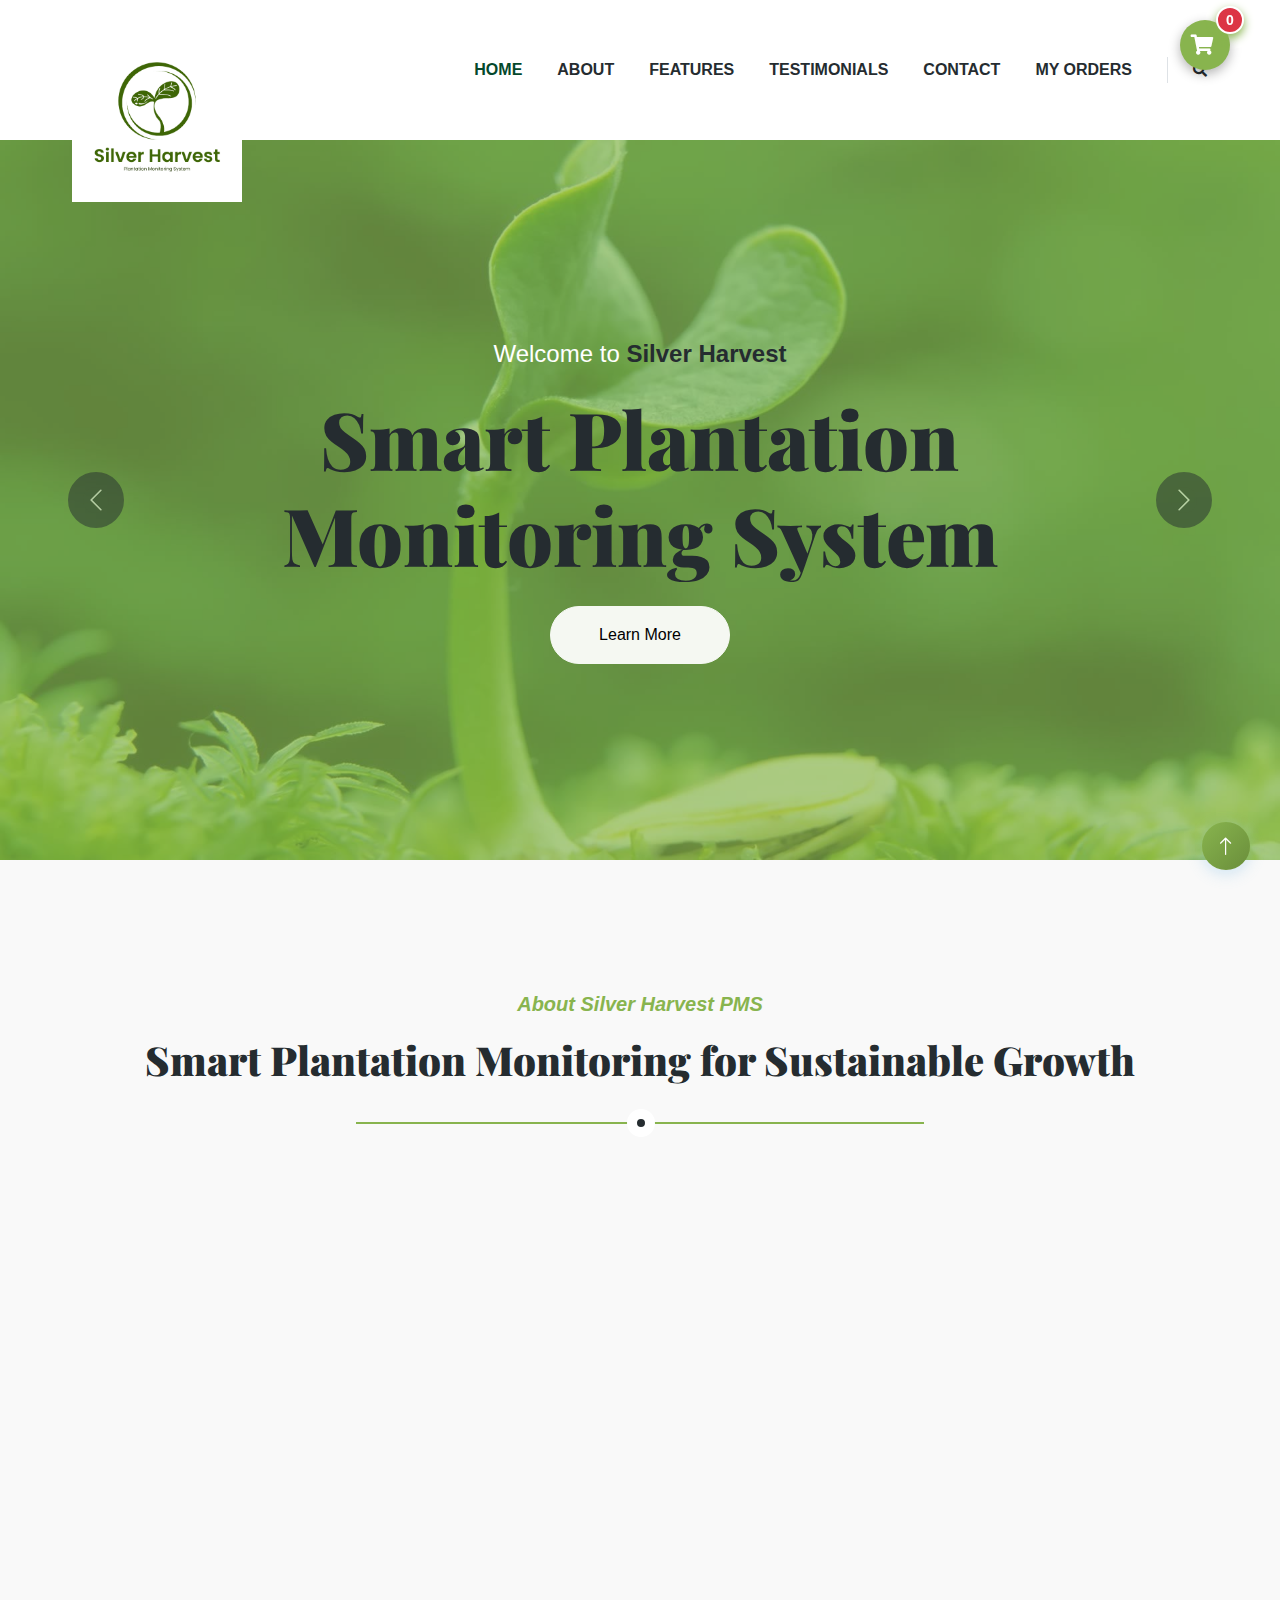
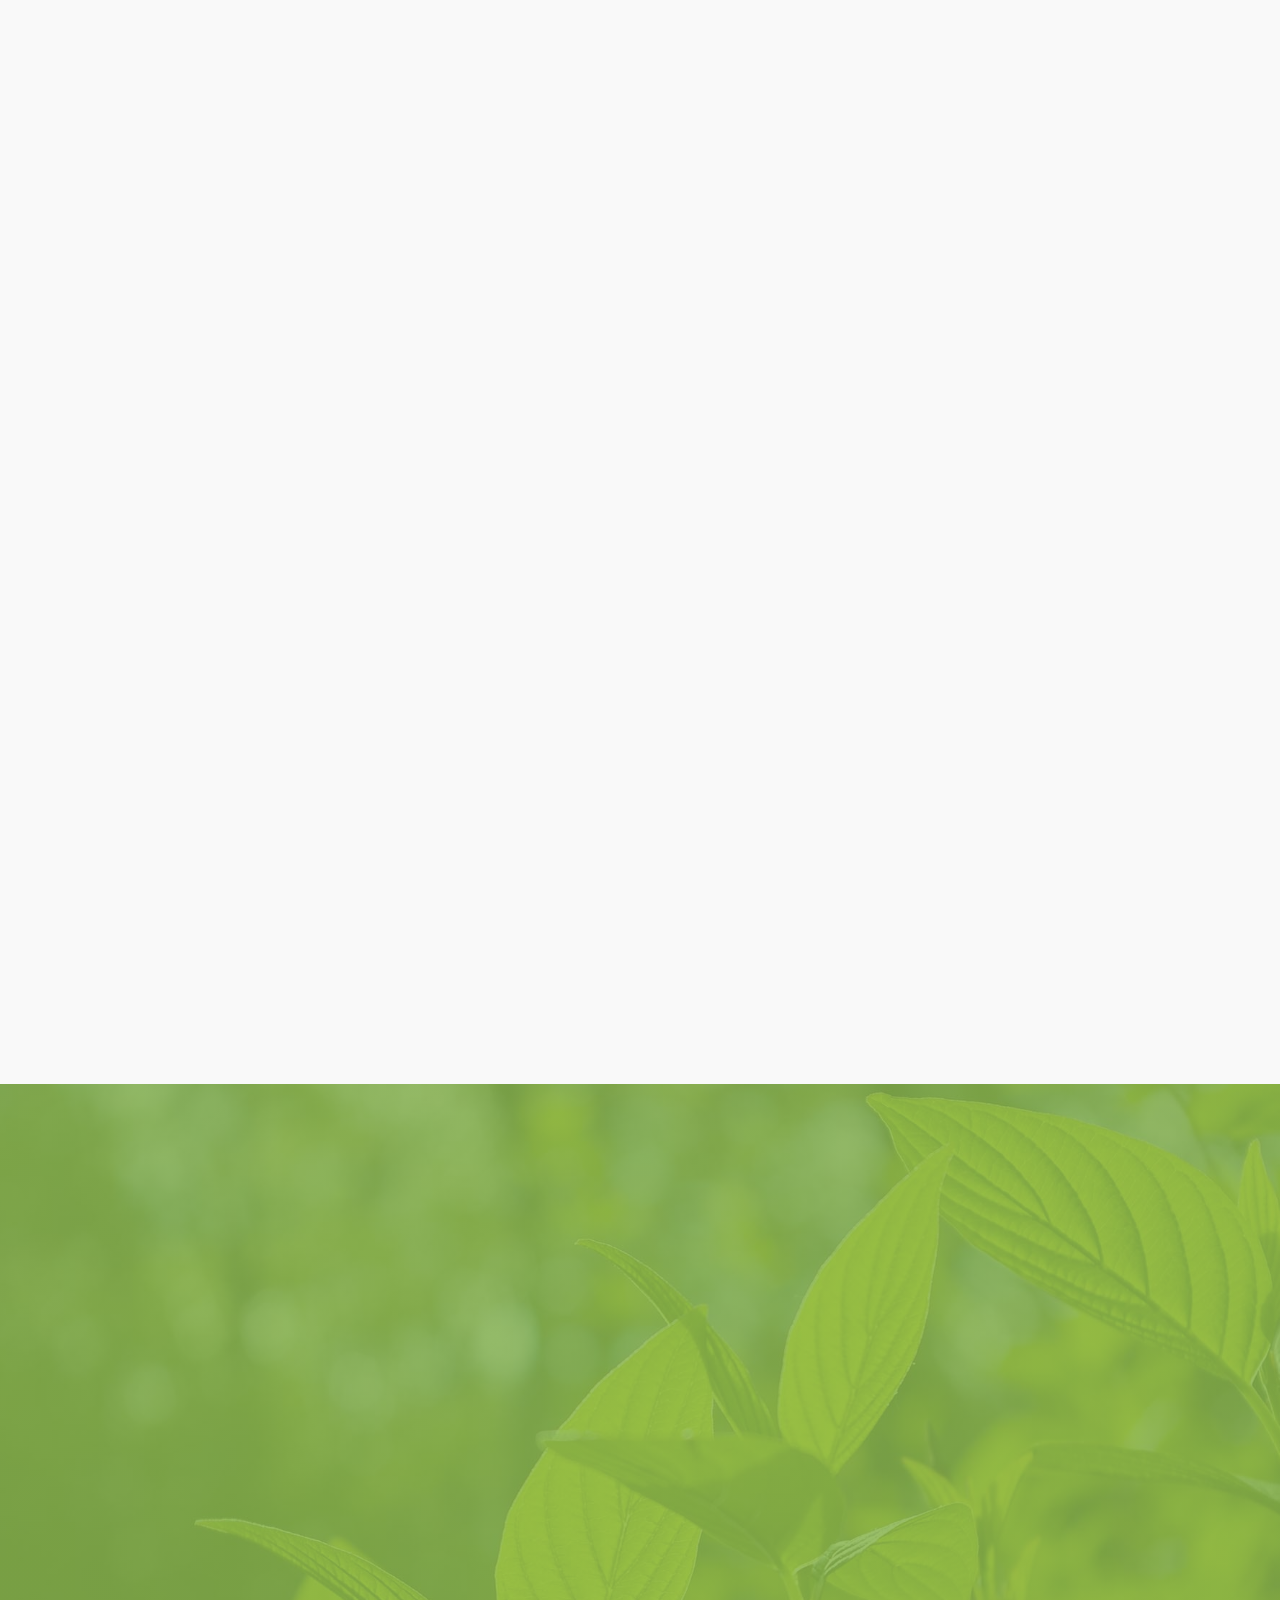
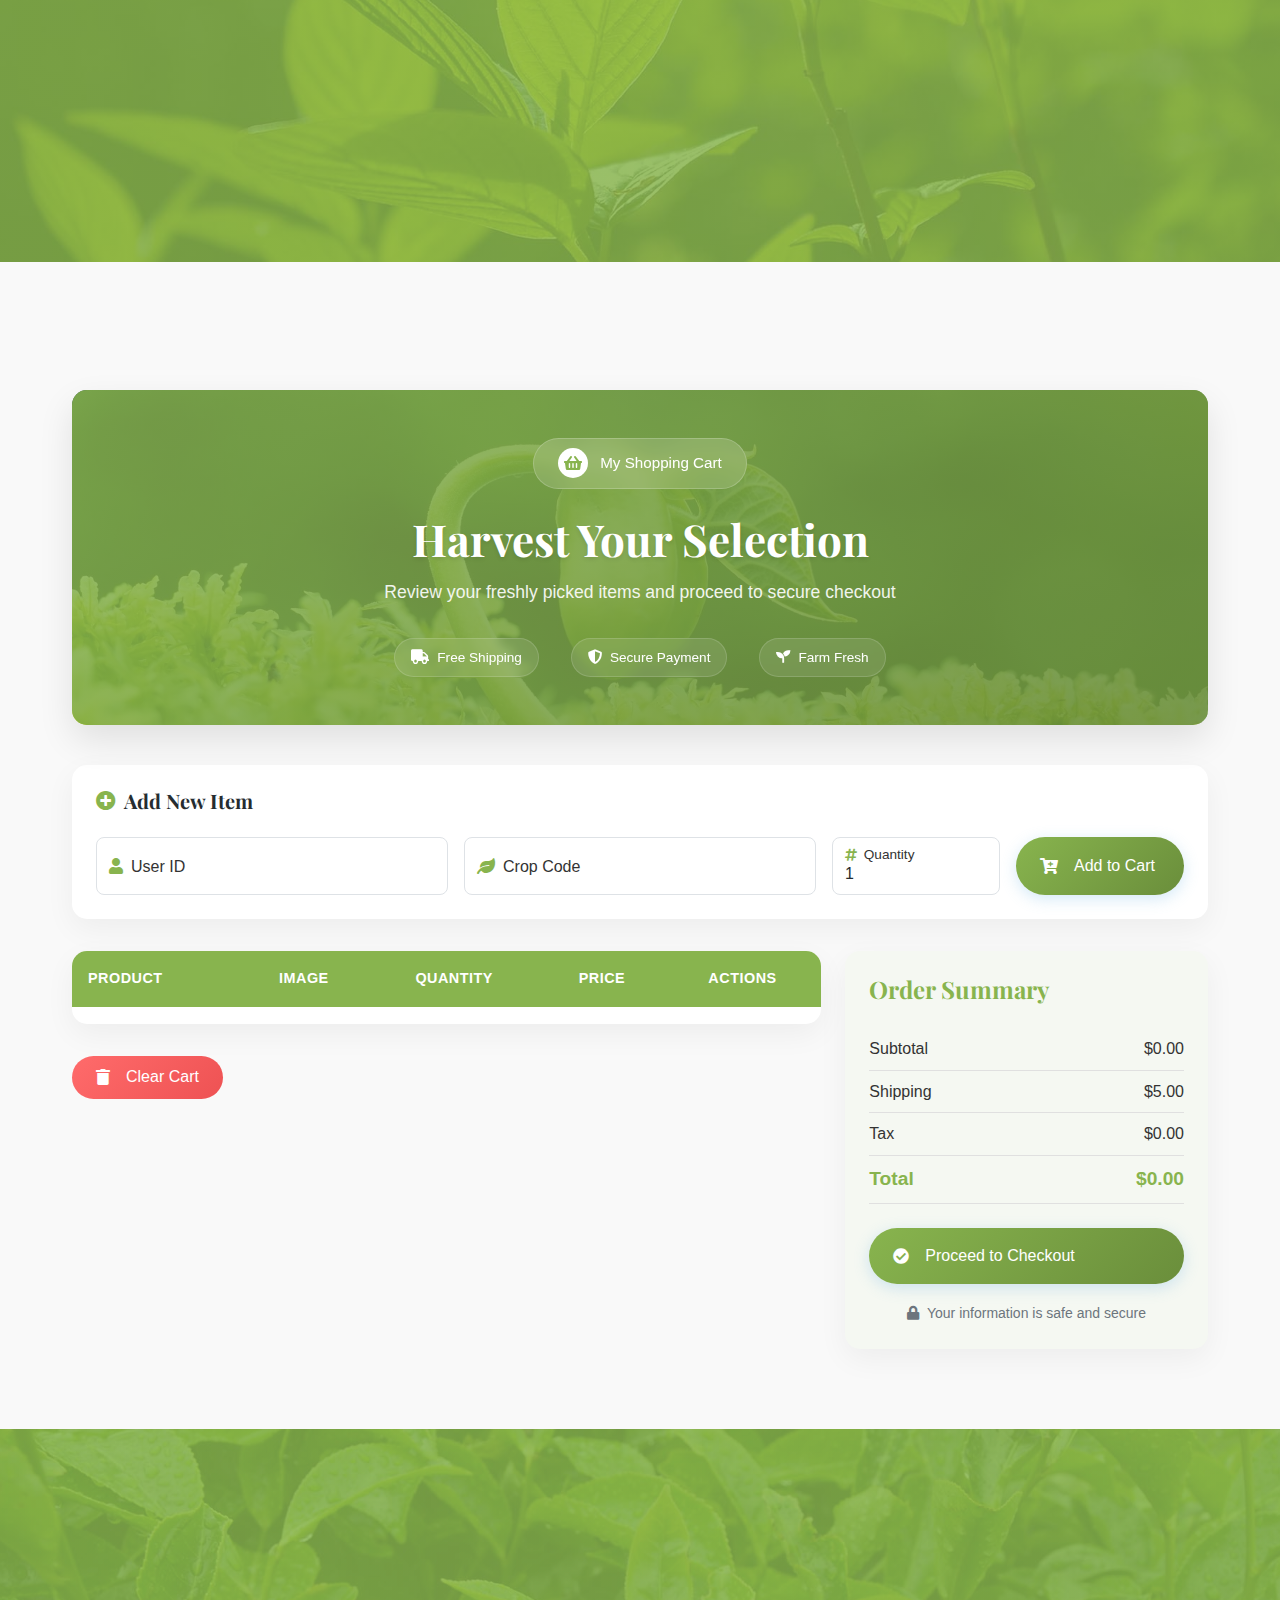
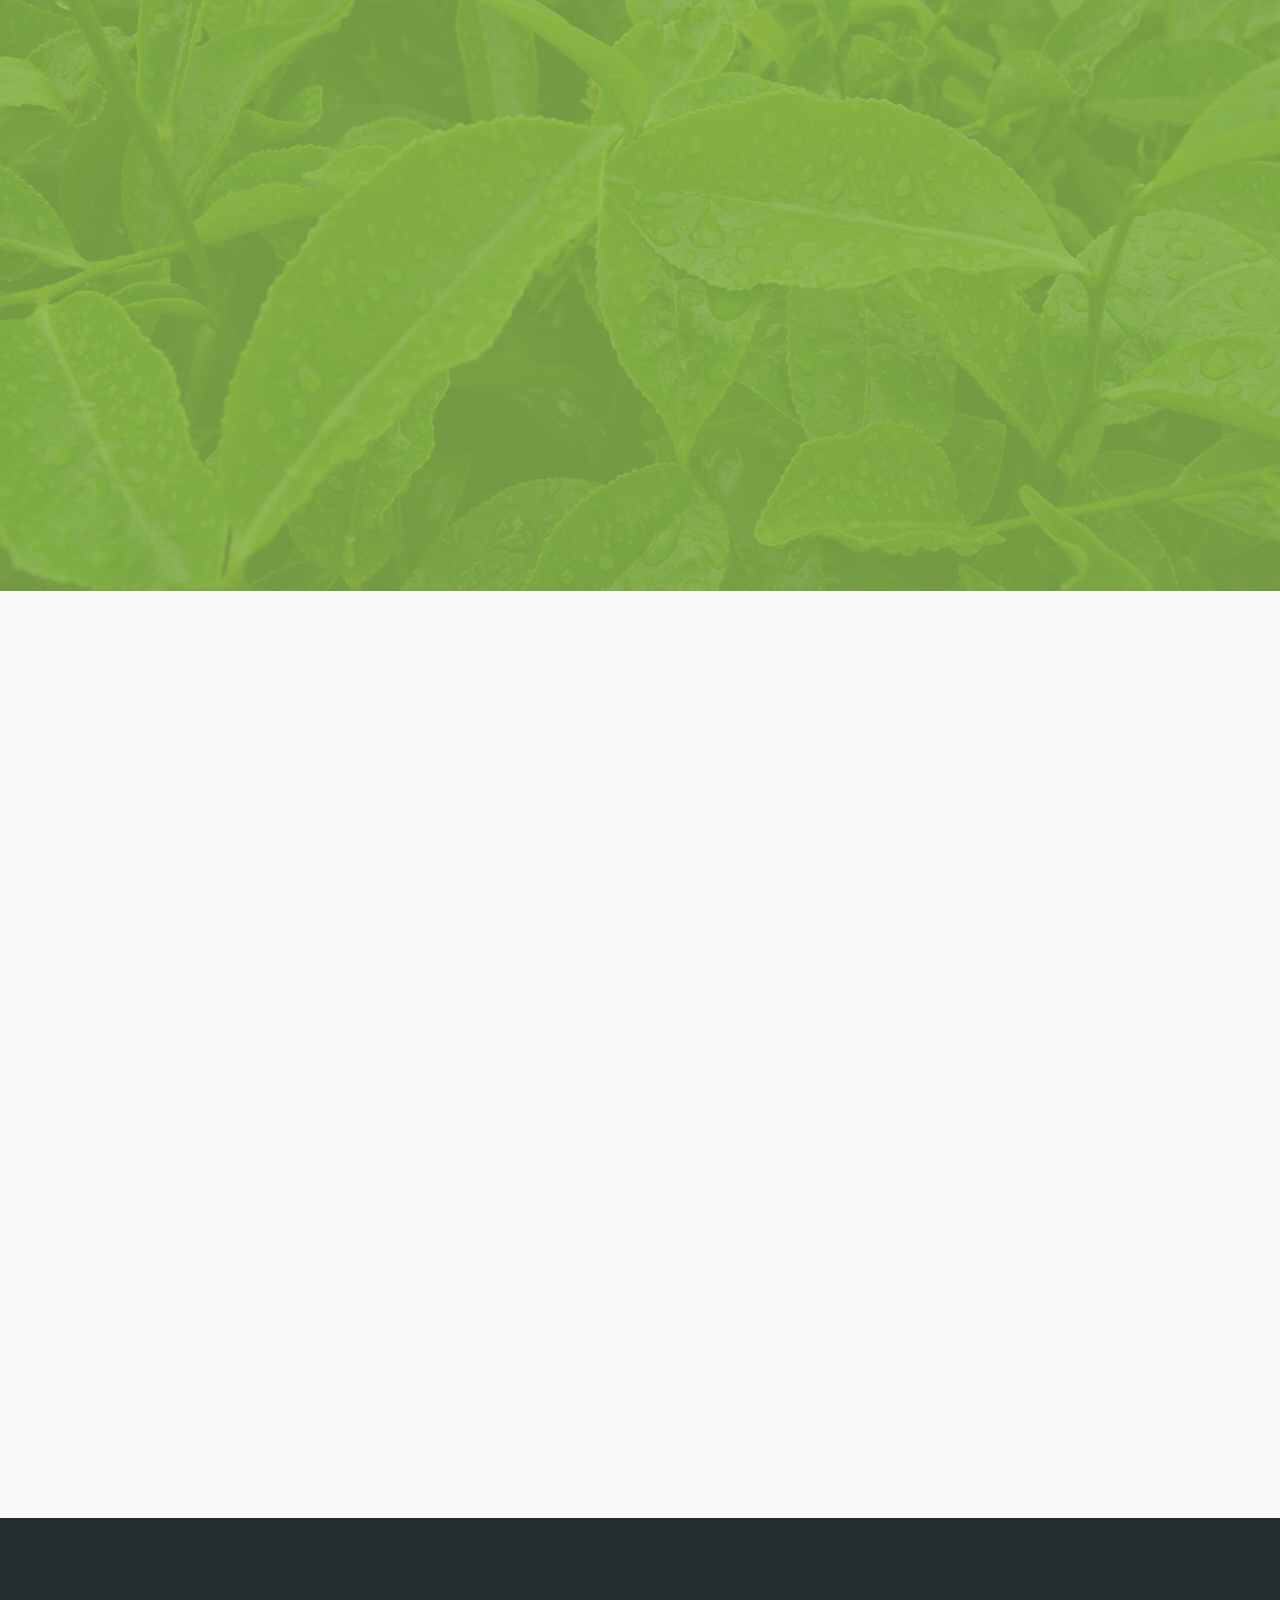
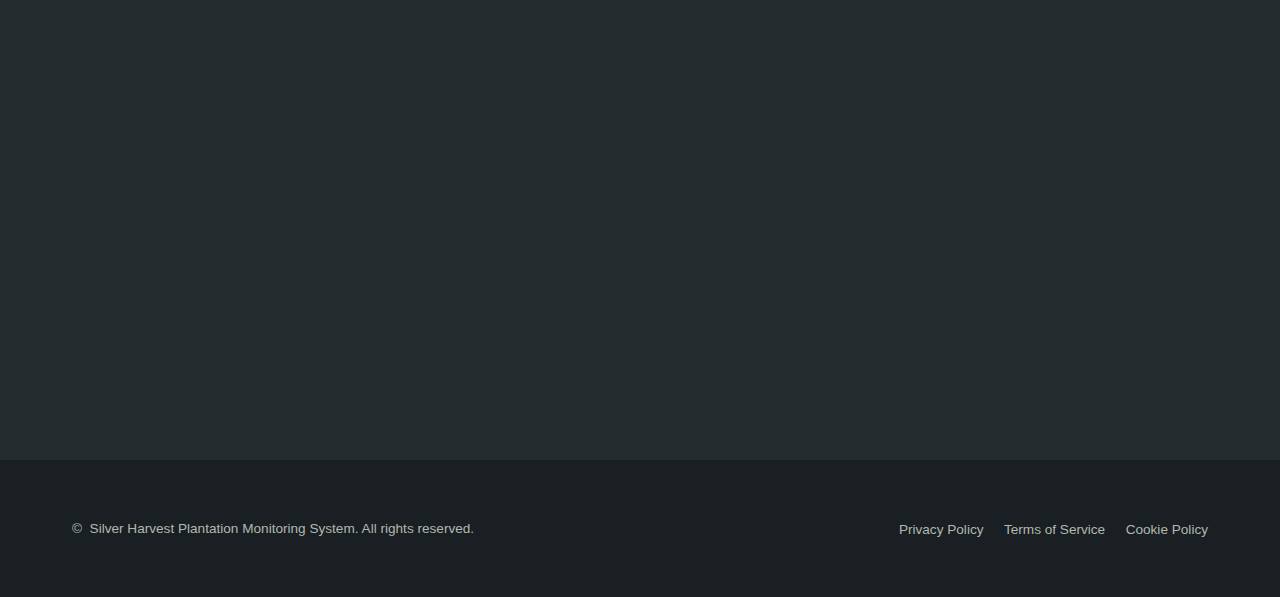
<file: index.html>
<!DOCTYPE html>
<html lang="en">
<head>
    <meta charset="utf-8">
    <title>Tea House - Tea Shop Website Template</title>
    <meta content="width=device-width, initial-scale=1.0" name="viewport">
    <meta content="" name="keywords">
    <meta content="" name="description">

    <!-- Favicon -->
    <link href="img/favicon.ico" rel="icon">

    <!-- Google Web Fonts -->
    <link rel="preconnect" href="https://fonts.googleapis.com">
    <link rel="preconnect" href="https://fonts.gstatic.com" crossorigin>
    <link href="https://fonts.googleapis.com/css2?family=Open+Sans:wght@400;600&family=Playfair+Display:wght@700;900&display=swap" rel="stylesheet">

    <!-- Icon Font Stylesheet -->
    <link href="https://cdnjs.cloudflare.com/ajax/libs/font-awesome/5.10.0/css/all.min.css" rel="stylesheet">
    <link href="https://cdn.jsdelivr.net/npm/bootstrap-icons@1.4.1/font/bootstrap-icons.css" rel="stylesheet">

    <!-- Libraries Stylesheet -->
    <link href="lib/animate/animate.min.css" rel="stylesheet">
    <link href="lib/owlcarousel/assets/owl.carousel.min.css" rel="stylesheet">

    <!-- Customized Bootstrap Stylesheet -->
    <link href="css/bootstrap.min.css" rel="stylesheet">

    <!-- Template Stylesheet -->
    <link href="css/home.css" rel="stylesheet">

    <style>
        :root {
            --primary: #88B44E;
            --secondary: #FB9F38;
            --light: #F5F8F2;
            --dark: #252C30;
            --accent: #69a6ce;
            --text-color: #333;
            --light-text: #777;
            --card-bg: #fff;
            --border-color: #e0e0e0;
            --positive: #4caf50;
            --negative: #f44336;
        }

        * {
            margin: 0;
            padding: 0;
            box-sizing: border-box;
            font-family: 'Poppins', sans-serif;
        }

        body {
            background-color: #f9f9f9;
            color: var(--text-color);
            line-height: 1.6;
            padding: 0;
        }

        .container {
            max-width: 1200px;
            margin: 0 auto;
            padding: 2rem;
        }

        /* Header */
        .page-header {
            text-align: center;
            margin-bottom: 2rem;
        }

        .cart-badge {
            display: inline-block;
            padding: 0.5rem 1.25rem;
            background: rgba(136, 180, 78, 0.1);
            color: var(--primary);
            border-radius: 50px;
            font-weight: 500;
            font-size: 0.9rem;
            letter-spacing: 0.5px;
            margin-bottom: 1rem;
        }

        .page-title {
            font-size: 2.5rem;
            font-weight: 700;
            margin-bottom: 1rem;
            color: var(--dark);
        }

        /* Form Styling */
        .form-card {
            background: var(--card-bg);
            border-radius: 15px;
            box-shadow: 0 10px 30px rgba(0, 0, 0, 0.05);
            padding: 1.5rem;
            margin-bottom: 2rem;
        }

        .form-card h5 {
            display: flex;
            align-items: center;
            gap: 0.5rem;
            margin-bottom: 1.5rem;
            color: var(--dark);
        }

        .form-floating label {
            display: flex;
            align-items: center;
            gap: 0.5rem;
        }

        .form-floating>.form-control:focus~label,
        .form-floating>.form-control:not(:placeholder-shown)~label {
            opacity: 1;
            transform: scale(0.85) translateY(-0.5rem) translateX(0.15rem);
        }

        /* Cart Items */
        .cart-container {
            background: var(--card-bg);
            border-radius: 15px;
            box-shadow: 0 10px 30px rgba(0, 0, 0, 0.05);
            overflow: hidden;
            margin-bottom: 2rem;
        }

        .cart-table {
            width: 100%;
            border-collapse: collapse;
        }

        .cart-table thead {
            background: var(--primary);
            color: white;
        }

        .cart-table th {
            padding: 1rem;
            text-align: left;
            font-weight: 600;
            text-transform: uppercase;
            font-size: 0.9rem;
            letter-spacing: 0.5px;
        }

        .cart-table td {
            padding: 1rem;
            border-bottom: 1px solid var(--border-color);
        }

        .cart-item-image {
            width: 80px;
            height: 80px;
            object-fit: cover;
            border-radius: 8px;
            border: 2px solid var(--light);
        }

        .quantity-input {
            width: 80px;
            text-align: center;
            border: 1px solid var(--border-color);
            border-radius: 4px;
            padding: 0.375rem 0.75rem;
        }

        /* Summary */
        .cart-summary {
            background: var(--light);
            border-radius: 15px;
            padding: 1.5rem;
            box-shadow: 0 10px 30px rgba(0, 0, 0, 0.05);
        }

        .summary-item {
            display: flex;
            justify-content: space-between;
            padding: 0.5rem 0;
            border-bottom: 1px solid var(--border-color);
        }

        .summary-total {
            font-weight: 700;
            font-size: 1.2rem;
            color: var(--primary);
        }

        /* Buttons */
        .btn-primary {
            background: linear-gradient(135deg, var(--primary), #6a8e3b);
            color: white;
            border: none;
            padding: 0.8rem 1.5rem;
            border-radius: 30px;
            cursor: pointer;
            font-weight: 500;
            display: inline-flex;
            align-items: center;
            gap: 0.5rem;
            box-shadow: 0 4px 15px rgba(113, 183, 230, 0.3);
            transition: all 0.3s ease;
        }

        .btn-primary:hover {
            transform: translateY(-2px);
            box-shadow: 0 6px 20px rgba(113, 183, 230, 0.4);
        }

        .btn-outline-primary {
            background: white;
            color: var(--primary);
            border: 1px solid var(--primary);
            padding: 0.6rem 1.2rem;
            border-radius: 30px;
            cursor: pointer;
            font-weight: 500;
            display: inline-flex;
            align-items: center;
            gap: 0.5rem;
            transition: all 0.3s ease;
        }

        .btn-outline-primary:hover {
            background: rgba(105, 166, 206, 0.1);
        }

        .btn-danger {
            background: linear-gradient(135deg, #ff6b6b, #ee5253);
            color: white;
            border: none;
            padding: 0.6rem 1.2rem;
            border-radius: 30px;
            cursor: pointer;
            font-weight: 500;
            display: inline-flex;
            align-items: center;
            gap: 0.5rem;
            transition: all 0.3s ease;
        }

        .btn-danger:hover {
            transform: translateY(-2px);
            box-shadow: 0 6px 20px rgba(238, 82, 83, 0.4);
        }

        .btn-icon {
            background: none;
            border: none;
            color: var(--light-text);
            cursor: pointer;
            font-size: 1rem;
            transition: all 0.3s ease;
        }

        .btn-icon:hover {
            color: var(--primary);
            transform: scale(1.1);
        }

        /* Empty Cart */
        .empty-cart {
            text-align: center;
            padding: 3rem;
            background: var(--light);
            border-radius: 8px;
        }

        .empty-cart i {
            font-size: 4rem;
            color: #ccc;
            margin-bottom: 1rem;
        }

        /* Popup Form */
        .popup {
            position: fixed;
            top: 0;
            left: 0;
            width: 100%;
            height: 100%;
            background: rgba(0, 0, 0, 0.5);
            display: flex;
            justify-content: center;
            align-items: center;
            opacity: 0;
            visibility: hidden;
            transition: all 0.3s ease;
            z-index: 1000;
        }

        .popup.active {
            opacity: 1;
            visibility: visible;
        }

        .popup-content {
            background: white;
            border-radius: 15px;
            width: 100%;
            max-width: 500px;
            box-shadow: 0 15px 40px rgba(0, 0, 0, 0.2);
            transform: translateY(-20px);
            transition: transform 0.3s ease;
            max-height: 90vh;
            overflow-y: auto;
        }

        .popup.active .popup-content {
            transform: translateY(0);
        }

        .popup-header {
            padding: 1.5rem;
            display: flex;
            justify-content: space-between;
            align-items: center;
            border-bottom: 1px solid var(--border-color);
            position: sticky;
            top: 0;
            background: white;
            z-index: 10;
            border-radius: 15px 15px 0 0;
        }

        .popup-header h3 {
            font-size: 1.2rem;
            color: var(--text-color);
            display: flex;
            align-items: center;
            gap: 0.5rem;
        }

        /* Form Styles */
        .checkout-form {
            padding: 1.5rem;
        }

        .form-group {
            margin-bottom: 1.5rem;
        }

        .form-group label {
            display: block;
            margin-bottom: 0.5rem;
            font-weight: 500;
            color: var(--text-color);
            display: flex;
            align-items: center;
            gap: 0.5rem;
        }

        .form-group input,
        .form-group select {
            width: 100%;
            padding: 0.8rem 1rem;
            border: 1px solid var(--border-color);
            border-radius: 8px;
            font-size: 1rem;
            transition: all 0.3s ease;
        }

        .form-group input:focus,
        .form-group select:focus {
            border-color: var(--primary);
            outline: none;
            box-shadow: 0 0 0 3px rgba(105, 166, 206, 0.2);
        }

        .radio-group {
            display: flex;
            gap: 1.5rem;
            margin-top: 0.5rem;
        }

        .radio-option {
            display: flex;
            align-items: center;
            gap: 0.5rem;
            cursor: pointer;
            position: relative;
        }

        .radio-option input {
            position: absolute;
            opacity: 0;
            cursor: pointer;
        }

        .radio-custom {
            width: 18px;
            height: 18px;
            border: 2px solid var(--border-color);
            border-radius: 50%;
            display: inline-block;
            position: relative;
            transition: all 0.3s ease;
        }

        .radio-option input:checked ~ .radio-custom {
            border-color: var(--primary);
            background-color: var(--primary);
            box-shadow: inset 0 0 0 3px white;
        }

        .form-actions {
            display: flex;
            justify-content: flex-end;
            gap: 1rem;
            margin-top: 2rem;
            position: sticky;
            bottom: 0;
            background: white;
            padding: 1rem 0;
            border-radius: 0 0 15px 15px;
        }
        /* Enhanced Header Styles with Background Image */
        .page-header-section {
            margin-bottom: 2.5rem;
            border-radius: 15px;
            overflow: hidden;
            box-shadow: 0 15px 35px rgba(0, 0, 0, 0.1);
            position: relative;
        }

        .header-background {
            position: relative;
            color: white;
            min-height: 280px;
            display: flex;
            align-items: center;
        }

        .header-background img {
            position: absolute;
            top: 0;
            left: 0;
            width: 100%;
            height: 100%;
            object-fit: cover;
            z-index: 1;
        }

        .header-overlay {
            position: absolute;
            top: 0;
            left: 0;
            right: 0;
            bottom: 0;
            background: linear-gradient(135deg, rgba(136, 180, 78, 0.85) 0%, rgba(106, 142, 59, 0.9) 100%);
            z-index: 2;
            pointer-events: none;
        }

        .header-content {
            position: relative;
            z-index: 3;
            text-align: center;
            width: 100%;
            padding: 3rem 2rem;
        }

        .header-badge {
            display: inline-flex;
            align-items: center;
            background: rgba(255, 255, 255, 0.15);
            backdrop-filter: blur(10px);
            padding: 0.6rem 1.5rem;
            border-radius: 50px;
            margin-bottom: 1.5rem;
            border: 1px solid rgba(255, 255, 255, 0.2);
            animation: fadeInDown 0.6s ease-out;
        }

        .badge-icon {
            background: white;
            width: 30px;
            height: 30px;
            border-radius: 50%;
            display: flex;
            align-items: center;
            justify-content: center;
            margin-right: 0.75rem;
            color: var(--primary);
        }

        .header-badge span {
            font-weight: 500;
            font-size: 0.95rem;
        }

        .header-title {
            font-size: 2.75rem;
            font-weight: 700;
            margin-bottom: 0.75rem;
            color: white;
            text-shadow: 0 2px 4px rgba(0, 0, 0, 0.1);
            animation: fadeInUp 0.6s ease-out 0.2s both;
        }

        .header-subtitle {
            font-size: 1.1rem;
            margin-bottom: 2rem;
            opacity: 0.9;
            max-width: 600px;
            margin-left: auto;
            margin-right: auto;
            animation: fadeInUp 0.6s ease-out 0.4s both;
        }

        .header-decoration {
            display: flex;
            justify-content: center;
            gap: 2rem;
            flex-wrap: wrap;
            animation: fadeInUp 0.6s ease-out 0.6s both;
        }

        .decoration-item {
            display: flex;
            align-items: center;
            gap: 0.5rem;
            background: rgba(255, 255, 255, 0.1);
            padding: 0.5rem 1rem;
            border-radius: 30px;
            backdrop-filter: blur(5px);
            border: 1px solid rgba(255, 255, 255, 0.15);
            transition: all 0.3s ease;
        }

        .decoration-item:hover {
            background: rgba(255, 255, 255, 0.2);
            transform: translateY(-2px);
        }

        .decoration-item i {
            font-size: 0.9rem;
        }

        .decoration-item span {
            font-size: 0.85rem;
            font-weight: 500;
        }
        /* Flying item animation - LARGER SIZE */
        .flying-item {
            position: fixed;
            z-index: 9999;
            width: 60px;
            height: 60px;
            border-radius: 50%;
            background-color: var(--primary);
            display: flex;
            align-items: center;
            justify-content: center;
            color: white;
            font-size: 24px;
            box-shadow: 0 4px 15px rgba(0, 0, 0, 0.3);
            pointer-events: none;
            transition: all 0.8s cubic-bezier(0.2, 0.8, 0.2, 1);
        }

        /* Cart icon in header for animation target */
        .cart-icon-target {
            position: fixed;
            top: 20px;
            right: 50px;
            z-index: 10000; /* Increased z-index to ensure it's above everything */
            width: 50px;
            height: 50px;
            background: var(--primary);
            border-radius: 50%;
            display: flex;
            align-items: center;
            justify-content: center;
            color: white;
            box-shadow: 0 4px 12px rgba(0, 0, 0, 0.3);
            transition: all 0.3s ease;
            Padding-right: 5px;
            cursor: pointer;
        }

        .cart-icon-target i {
            font-size: 20px;
        }

        /* Cart Badge Styling */
        #cartBadge {
            position: absolute;
            top: -5px;
            right: -5px;
            background: var(--primary);
            color: white;
            border-radius: 50%;
            width: 28px;
            height: 28px;
            display: flex;
            align-items: center;
            justify-content: center;
            font-size: 14px;
            font-weight: 600;
            box-shadow: 0 4px 10px var(--primary);
            border: 2px solid white;
            animation: pulse 2s infinite;
        }

        /* Ensure the cart icon stays on top of everything */
        .cart-icon-target {
            z-index: 10000 !important;
        }

        /* Make sure the flying item has the highest z-index */
        .flying-item {
            z-index: 10001 !important;
        }

        /* Bounce animation for cart icon */
        @keyframes bounce {
            0%, 20%, 53%, 80%, 100% {
                transform: translate3d(0, 0, 0);
            }
            40%, 43% {
                transform: translate3d(0, -8px, 0);
            }
            70% {
                transform: translate3d(0, -4px, 0);
            }
            90% {
                transform: translate3d(0, -2px, 0);
            }
        }

        .bounce {
            animation: bounce 1s ease;
            transform-origin: center bottom;
        }

        /* Animations */
        @keyframes fadeInUp {
            from {
                opacity: 0;
                transform: translateY(20px);
            }
            to {
                opacity: 1;
                transform: translateY(0);
            }
        }

        @keyframes fadeInDown {
            from {
                opacity: 0;
                transform: translateY(-20px);
            }
            to {
                opacity: 1;
                transform: translateY(0);
            }
        }

        /* Responsive adjustments */
        @media (max-width: 768px) {
            .header-content {
                padding: 2rem 1.5rem;
            }

            .header-title {
                font-size: 2.25rem;
            }

            .header-decoration {
                gap: 1rem;
            }

            .decoration-item {
                padding: 0.4rem 0.8rem;
            }
        }

        @media (max-width: 576px) {
            .header-decoration {
                flex-direction: column;
                align-items: center;
                gap: 0.75rem;
            }

            .decoration-item {
                width: fit-content;
            }

            .header-title {
                font-size: 2rem;
            }

            .header-subtitle {
                font-size: 1rem;
            }
        }

        /* Responsive */
        @media (max-width: 768px) {
            .cart-table thead {
                display: none;
            }

            .cart-table tr {
                display: block;
                margin-bottom: 1rem;
                border: 1px solid var(--border-color);
                border-radius: 8px;
            }

            .cart-table td {
                display: block;
                text-align: right;
                padding: 0.5rem 1rem;
                position: relative;
            }

            .cart-table td::before {
                content: attr(data-label);
                position: absolute;
                left: 1rem;
                top: 50%;
                transform: translateY(-50%);
                font-weight: 600;
                color: var(--dark);
            }

            .cart-item-image {
                margin: 0 auto;
            }
        }


        /* Responsive adjustments */
        @media (max-width: 1024px) {
            /* Tablet devices */
            .cart-icon-target {
                top: 70px;
                right: 15px;
                width: 55px;
                height: 55px;
            }

            .cart-icon-target i {
                font-size: 22px;
            }

            #cartBadge {
                width: 22px;
                height: 22px;
                font-size: 11px;
            }
        }

        @media (max-width: 768px) {
            /* Mobile devices */
            .cart-icon-target {
                top: auto;
                bottom: 20px;
                right: 15px;
                width: 50px;
                height: 50px;
            }

            .cart-icon-target i {
                font-size: 20px;
            }

            #cartBadge {
                width: 20px;
                height: 20px;
                font-size: 10px;
            }
        }
        /* Tablet and below (<= 768px) */
        @media (max-width: 768px) {
            .form-card .row .col-md-2:last-child {
                flex: 0 0 100%;   /* make button full width */
                max-width: 100%;
                margin-top: 10px; /* spacing below inputs */
            }
        }

        /* Mobile (<= 576px) */
        @media (max-width: 576px) {
            .form-card .row .col-md-2:last-child button {
                font-size: 14px;   /* smaller text */
                padding: 10px;     /* adjust padding */
            }
        }

    </style>

</head>
<body>

<!-- Add this cart icon target for the animation -->
<div class="cart-icon-target" id="cartIconTarget">
    <i class="fas fa-shopping-cart"></i>
    <span class="position-absolute top-0 start-100 translate-middle badge rounded-pill bg-danger" id="cartBadge">
      0
    </span>
</div>
<!-- Spinner Start -->
<div id="spinner" class="show bg-white position-fixed translate-middle w-100 vh-100 top-50 start-50 d-flex align-items-center justify-content-center">
    <div class="spinner-border text-primary" role="status" style="width: 3rem; height: 3rem;"></div>
</div>
<!-- Spinner End -->


<!-- Navbar Start -->
<div class="container-fluid bg-white sticky-top">
    <div class="container">
        <nav class="navbar navbar-expand-lg bg-white navbar-light py-2 py-lg-0">
            <a href="index.html" class="navbar-brand">
                <img class="img-fluid" src="images/Plant-logo-01.png" alt="Logo">
            </a>
            <button type="button" class="navbar-toggler ms-auto me-0" data-bs-toggle="collapse" data-bs-target="#navbarCollapse">
                <span class="navbar-toggler-icon"></span>
            </button>
            <div class="collapse navbar-collapse" id="navbarCollapse">
                <div class="navbar-nav ms-auto">
                    <a href="#home" class="nav-item nav-link active">Home</a>
                    <a href="#about" class="nav-item nav-link">About</a>
                    <a href="#features" class="nav-item nav-link">Features</a>
                    <a href="#testimonials" class="nav-item nav-link">Testimonials</a>
                    <a href="#contact" class="nav-item nav-link">Contact</a>
                    <a href="orders.html" class="nav-item nav-link">My Orders</a>
                </div>
                <div class="border-start ps-4 d-none d-lg-block">
                    <button type="button" class="btn btn-sm p-0"><i class="fa fa-search"></i></button>
                </div>
            </div>
        </nav>
    </div>
</div>

<!-- Navbar End -->


<!-- Carousel Start -->
<div class="container-fluid px-0 mb-5" id="home">
    <div id="header-carousel" class="carousel slide carousel-fade" data-bs-ride="carousel">
        <div class="carousel-inner">
            <!-- Slide 1 -->
            <div class="carousel-item active">
                <img class="w-100" src="images/home-image-01.jpg" alt="Smart Farming">
                <div class="carousel-caption">
                    <div class="container">
                        <div class="row justify-content-center">
                            <div class="col-lg-8 text-center">
                                <p class="fs-4 text-white animated zoomIn">Welcome to <strong class="text-dark">Silver Harvest</strong></p>
                                <h1 class="display-1 text-dark mb-4 animated zoomIn">Smart Plantation Monitoring System</h1>
                                <a href="#about" class="btn btn-light rounded-pill py-3 px-5 animated zoomIn">Learn More</a>
                            </div>
                        </div>
                    </div>
                </div>
            </div>
            <!-- Slide 2 -->
            <div class="carousel-item">
                <img class="w-100" src="images/home-image-02.webp" alt="Precision Agriculture">
                <div class="carousel-caption">
                    <div class="container">
                        <div class="row justify-content-center">
                            <div class="col-lg-8 text-center">
                                <p class="fs-4 text-white animated zoomIn">Empowering <strong class="text-dark">Farmers</strong></p>
                                <h1 class="display-1 text-dark mb-4 animated zoomIn">Real-Time Insights for Better Yields</h1>
                                <a href="#features" class="btn btn-light rounded-pill py-3 px-5 animated zoomIn">Explore Features</a>
                            </div>
                        </div>
                    </div>
                </div>
            </div>
            <!-- Slide 3 -->
            <div class="carousel-item">
                <img class="w-100" src="images/home-image-03.jpg" alt="Sustainable Farming">
                <div class="carousel-caption">
                    <div class="container">
                        <div class="row justify-content-center">
                            <div class="col-lg-8 text-center">
                                <p class="fs-4 text-white animated zoomIn">Towards <strong class="text-dark">Sustainability</strong></p>
                                <h1 class="display-1 text-dark mb-4 animated zoomIn">Technology for a Greener Future</h1>
                                <a href="#contact" class="btn btn-light rounded-pill py-3 px-5 animated zoomIn">Get Started</a>
                            </div>
                        </div>
                    </div>
                </div>
            </div>
        </div>

        <!-- Carousel Controls -->
        <button class="carousel-control-prev" type="button" data-bs-target="#header-carousel" data-bs-slide="prev">
            <span class="carousel-control-prev-icon" aria-hidden="true"></span>
            <span class="visually-hidden">Previous</span>
        </button>
        <button class="carousel-control-next" type="button" data-bs-target="#header-carousel" data-bs-slide="next">
            <span class="carousel-control-next-icon" aria-hidden="true"></span>
            <span class="visually-hidden">Next</span>
        </button>
    </div>
</div>

<!-- Carousel End -->



<!-- About Start -->
<div class="container-xxl py-5" id="about">
    <div class="container">
        <div class="section-title text-center mb-5">
            <p class="fs-5 fw-medium fst-italic text-primary">About Silver Harvest PMS</p>
            <h1 class="display-6">Smart Plantation Monitoring for Sustainable Growth</h1>
        </div>

        <div class="row g-4">
            <!-- Feature 1 -->
            <div class="col-lg-4 col-md-6 wow fadeInUp" data-wow-delay="0.1s">
                <div class="feature-card bg-white p-4 rounded-3 h-100">
                    <div class="feature-icon mb-4" style="background: rgba(136, 180, 78, 0.1);">
                        <i class="fas fa-leaf fa-2x text-primary"></i>
                    </div>
                    <h4 class="mb-3">Technology-driven Crop Monitoring</h4>
                    <p class="mb-0">
                        Track crops, fields, and growth metrics in real time with our advanced monitoring system for healthier plants and higher yields.
                    </p>
                </div>
            </div>

            <!-- Feature 2 -->
            <div class="col-lg-4 col-md-6 wow fadeInUp" data-wow-delay="0.3s">
                <div class="feature-card bg-white p-4 rounded-3 h-100">
                    <div class="feature-icon mb-4" style="background: rgba(136, 180, 78, 0.1);">
                        <i class="fas fa-chart-line fa-2x text-primary"></i>
                    </div>
                    <h4 class="mb-3">Data-driven Insights</h4>
                    <p class="mb-0">
                        Get actionable analytics and reports to optimize your plantation operations and make informed decisions.
                    </p>
                </div>
            </div>

            <!-- Feature 3 -->
            <div class="col-lg-4 col-md-6 wow fadeInUp" data-wow-delay="0.5s">
                <div class="feature-card bg-white p-4 rounded-3 h-100">
                    <div class="feature-icon mb-4" style="background: rgba(136, 180, 78, 0.1);">
                        <i class="fas fa-users fa-2x text-primary"></i>
                    </div>
                    <h4 class="mb-3">Team & Equipment Management</h4>
                    <p class="mb-0">
                        Efficiently manage staff, vehicles, and equipment with our integrated tracking and scheduling tools.
                    </p>
                </div>
            </div>
        </div>

        <!-- Stats Section -->
        <div class="row g-4 mt-2">
            <div class="col-12 wow fadeIn" data-wow-delay="0.7s">
                <div class="stats-card bg-primary text-white p-4 rounded-3">
                    <div class="row g-4 text-center">
                        <div class="col-md-3 col-6">
                            <h2 class="display-6 mb-0">250+</h2>
                            <p class="mb-0">Plantations</p>
                        </div>
                        <div class="col-md-3 col-6">
                            <h2 class="display-6 mb-0">15K+</h2>
                            <p class="mb-0">Acres Monitored</p>
                        </div>
                        <div class="col-md-3 col-6">
                            <h2 class="display-6 mb-0">98%</h2>
                            <p class="mb-0">Success Rate</p>
                        </div>
                        <div class="col-md-3 col-6">
                            <h2 class="display-6 mb-0">24/7</h2>
                            <p class="mb-0">Support</p>
                        </div>
                    </div>
                </div>
            </div>
        </div>
    </div>
</div>
<!-- About End -->

<!-- Article Start -->
<div class="container-xxl py-5" id="features">
    <div class="container">
        <div class="row g-5 align-items-center">
            <!-- Image -->
            <div class="col-lg-5 wow fadeIn" data-wow-delay="0.1s">
                <div class="article-image-wrapper">
                    <img class="img-fluid rounded-4" src="images/product-09.jpg" alt="Plantation Monitoring System">
                    <div class="image-badge">
                        <i class="fas fa-leaf me-2"></i> Sustainable Farming
                    </div>
                </div>
            </div>

            <!-- Content -->
            <div class="col-lg-6 wow fadeIn" data-wow-delay="0.3s">
                <div class="article-content">
                    <span class="featured-badge mb-3">
                         <i class="fas fa-star me-1"></i> Featured Article
                          </span>
                    <h1 class="display-5 fw-bold mb-4">Smart Plantation Monitoring for the Future of Farming</h1>

                    <div class="article-text">
                        <p class="mb-4 d-flex">
                            <span class="text-primary me-2">•</span>
                            Silver Harvest Plantation Monitoring System revolutionizes plantation management by combining real-time monitoring, crop tracking, and resource management into one integrated platform.
                        </p>
                        <p class="mb-4 d-flex">
                            <span class="text-primary me-2">•</span>
                            It empowers plantation owners with data-driven insights to improve productivity and sustainability through advanced analytics.
                        </p>
                        <p class="mb-4 d-flex">
                            <span class="text-primary me-2">•</span>
                            From crop growth cycles to staff, equipment, and field monitoring, the system provides complete transparency and operational efficiency.
                        </p>
                    </div>

                    <div class="d-flex flex-wrap gap-3 mt-4">
                        <a href="#" class="btn btn-primary rounded-pill px-4 py-2">
                            <i class="fas fa-book-open me-2"></i> Learn More
                        </a>
                        <a href="#" class="btn btn-outline-primary rounded-pill px-4 py-2 watch-demo-btn"
                           data-bs-toggle="modal" data-bs-target="#videoModal"
                           data-src="https://www.youtube.com/embed/fSAciqEl9X4">
                            <i class="fas fa-play-circle me-2"></i> Watch Video
                        </a>
                    </div>

                    <div class="d-flex align-items-center mt-5 pt-3">
                        <div class="d-flex me-4">
                            <div class="me-3">
                                <h4 class="mb-0 text-primary">250+</h4>
                                <small>Plantations</small>
                            </div>
                            <div class="border-start ps-3">
                                <h4 class="mb-0 text-primary">98%</h4>
                                <small>Success Rate</small>
                            </div>
                        </div>
                        <div class="border-start ps-4">
                            <div class="d-flex align-items-center">
                                <div class="avatar-group">
                                    <img src="images/testimonial-1.jpg" class="avatar" alt="User">
                                    <img src="images/testimonial-2.jpg" class="avatar" alt="User">
                                    <img src="images/testimonial-3.jpg" class="avatar" alt="User">
                                </div>
                                <div class="ms-3">
                                    <p class="mb-0 small">Trusted by farmers worldwide</p>
                                </div>
                            </div>
                        </div>
                    </div>
                </div>
            </div>
        </div>
    </div>
</div>
<!-- Article End -->


<!-- Video Start -->
<div class="container-fluid video" style="margin-top: 6rem; margin-bottom: 6rem;">
    <div class="container">
        <div class="row g-0">
            <!-- Text Section -->
            <div class="col-lg-6 py-5 wow fadeIn" data-wow-delay="0.1s">
                <div class="py-5">
                    <h1 class="display-6 mb-4">
                        Smart Farming for <span class="text-white">Efficiency</span>
                        and <span class="text-white">Sustainability</span>
                    </h1>
                    <h5 class="fw-normal lh-base fst-italic text-white mb-5">
                        Silver Harvest Plantation Monitoring System empowers modern agriculture
                        with real-time data, precision crop tracking, and smarter resource management
                        for healthier yields and sustainable farming.
                    </h5>
                    <div class="row g-4 mb-5">
                        <div class="col-sm-6">
                            <div class="d-flex align-items-center">
                                <div class="flex-shrink-0 btn-lg-square bg-white text-primary rounded-circle me-3">
                                    <i class="fa fa-check"></i>
                                </div>
                                <span class="text-dark">Real-time crop monitoring</span>
                            </div>
                        </div>
                        <div class="col-sm-6">
                            <div class="d-flex align-items-center">
                                <div class="flex-shrink-0 btn-lg-square bg-white text-primary rounded-circle me-3">
                                    <i class="fa fa-check"></i>
                                </div>
                                <span class="text-dark">Field & staff management</span>
                            </div>
                        </div>
                        <div class="col-sm-6">
                            <div class="d-flex align-items-center">
                                <div class="flex-shrink-0 btn-lg-square bg-white text-primary rounded-circle me-3">
                                    <i class="fa fa-check"></i>
                                </div>
                                <span class="text-dark">Equipment & resource tracking</span>
                            </div>
                        </div>
                        <div class="col-sm-6">
                            <div class="d-flex align-items-center">
                                <div class="flex-shrink-0 btn-lg-square bg-white text-primary rounded-circle me-3">
                                    <i class="fa fa-check"></i>
                                </div>
                                <span class="text-dark">Sustainable farming insights</span>
                            </div>
                        </div>
                    </div>
                    <a class="btn btn-light rounded-pill py-3 px-5" href="#">Explore More</a>
                </div>
            </div>

            <!-- Video Section -->
            <div class="col-lg-6 wow fadeIn" data-wow-delay="0.5s">
                <div class="h-100 d-flex align-items-center justify-content-center" style="min-height: 300px;">
                    <button type="button" class="btn-play watch-demo-btn"
                            data-bs-toggle="modal" data-bs-target="#videoModal"
                            data-src="https://www.youtube.com/embed/Sx_S-U2sQUI">
                        <span></span>
                    </button>
                </div>
            </div>
        </div>
    </div>
</div>
<!-- Video End -->



<!-- Video Modal Start -->
<div class="modal modal-video fade" id="videoModal" tabindex="-1" aria-labelledby="exampleModalLabel" aria-hidden="true">
    <div class="modal-dialog">
        <div class="modal-content rounded-0">
            <div class="modal-header">
                <h3 class="modal-title" id="exampleModalLabel">Silver Harvest Demo</h3>
                <button type="button" class="btn-close" data-bs-dismiss="modal" aria-label="Close"></button>
            </div>
            <div class="modal-body">
                <!-- 16:9 aspect ratio -->
                <div class="ratio ratio-16x9">
                    <iframe class="embed-responsive-item" src="" id="video" allowfullscreen allowscriptaccess="always"
                            allow="autoplay"></iframe>
                </div>
            </div>
        </div>
    </div>
</div>
<!-- Video Modal End -->


<!-- Store Start -->
<div class="container">
    <!-- Page Header -->
    <div class="page-header-section">
        <div class="header-background">
            <img class="w-100" src="images/home-image-02.webp" alt="Precision Agriculture">
            <div class="header-overlay"></div>
            <div class="header-content">
                <div class="header-badge">
                    <div class="badge-icon">
                        <i class="fas fa-shopping-basket"></i>
                    </div>
                    <span>My Shopping Cart</span>
                </div>
                <h1 class="header-title">Harvest Your Selection</h1>
                <p class="header-subtitle">Review your freshly picked items and proceed to secure checkout</p>
                <div class="header-decoration">
                    <div class="decoration-item">
                        <i class="fas fa-truck"></i>
                        <span>Free Shipping</span>
                    </div>
                    <div class="decoration-item">
                        <i class="fas fa-shield-alt"></i>
                        <span>Secure Payment</span>
                    </div>
                    <div class="decoration-item">
                        <i class="fas fa-seedling"></i>
                        <span>Farm Fresh</span>
                    </div>
                </div>
            </div>
        </div>
    </div>

    <!-- Add to Cart Form -->
    <div class="form-card">
        <h5><i class="fas fa-plus-circle text-primary"></i> Add New Item</h5>
        <form id="cartForm">
            <div class="row g-3">
                <div class="col-md-4">
                    <div class="form-floating">
                        <input type="text" id="userId" class="form-control" placeholder="User ID" required>
                        <label for="userId"><i class="fas fa-user text-primary"></i> User ID</label>
                    </div>
                </div>
                <div class="col-md-4">
                    <div class="form-floating">
                        <input type="text" id="cropCode" class="form-control" placeholder="Crop Code" required>
                        <label for="cropCode"><i class="fas fa-leaf text-primary"></i> Crop Code</label>
                    </div>
                </div>
                <div class="col-md-2">
                    <div class="form-floating">
                        <input type="number" id="quantity" class="form-control" placeholder="Quantity" min="1" value="1" required>
                        <label for="quantity"><i class="fas fa-hashtag text-primary"></i> Quantity</label>
                    </div>
                </div>
                <div class="col-12 col-sm-6 col-md-2">
                    <button type="submit" class="btn btn-primary w-100 h-100">
                        <i class="fas fa-cart-plus me-2"></i> Add to Cart
                    </button>
                </div>
            </div>
        </form>
    </div>

    <div class="row">
        <div class="col-lg-8">
            <!-- Cart Items -->
            <div class="cart-container">
                <div class="table-responsive">
                    <table class="table cart-table" id="cartTable">
                        <thead>
                        <tr>
                            <th>Product</th>
                            <th class="text-center">Image</th>
                            <th class="text-center">Quantity</th>
                            <th class="text-center">Price</th>
                            <th class="text-center">Actions</th>
                        </tr>
                        </thead>
                        <tbody id="cartBody">
                        <!-- Cart items will be populated here -->
                        </tbody>
                    </table>
                </div>
            </div>

            <div class="d-flex justify-content-between mt-4">
<!--                <a href="#" class="btn btn-outline-primary rounded-pill px-4">-->
<!--                    <i class="fas fa-arrow-left me-2"></i> Continue Shopping-->
<!--                </a>-->
                <button class="btn btn-danger rounded-pill px-4" onclick="clearCart()">
                    <i class="fas fa-trash me-2"></i> Clear Cart
                </button>
            </div>
        </div>

        <div class="col-lg-4 mt-4 mt-lg-0">
            <!-- Order Summary -->
            <div class="cart-summary">
                <h4 class="mb-4 text-primary">Order Summary</h4>

                <div class="summary-item">
                    <span>Subtotal</span>
                    <span id="subtotal">$0.00</span>
                </div>
                <div class="summary-item">
                    <span>Shipping</span>
                    <span>$5.00</span>
                </div>
                <div class="summary-item">
                    <span>Tax</span>
                    <span id="tax">$0.00</span>
                </div>
                <div class="summary-item summary-total">
                    <span>Total</span>
                    <span id="total">$0.00</span>
                </div>

                <div class="d-grid gap-2 mt-4">
                    <button class="btn btn-primary rounded-pill py-3" id="checkoutBtn">
                        <i class="fas fa-check-circle me-2"></i> Proceed to Checkout
                    </button>
                </div>

                <div class="text-center mt-3">
                    <small class="text-muted">
                        <i class="fas fa-lock me-1"></i> Your information is safe and secure
                    </small>
                </div>
            </div>
        </div>
    </div>
</div>



<!-- JavaScript -->

<script>
    const API_BASE = "http://localhost:8080/api/v1/cart";

    // Handle Add to Cart with animation
    document.getElementById("cartForm").addEventListener("submit", async (e) => {
        e.preventDefault();

        const cartData = {
            userId: document.getElementById("userId").value,
            cropCode: document.getElementById("cropCode").value,
            quantity: parseInt(document.getElementById("quantity").value),
        };

        // Create flying item animation
        const addButton = e.target.querySelector('button[type="submit"]');
        const buttonRect = addButton.getBoundingClientRect();

        // Create flying item - LARGER SIZE
        const flyingItem = document.createElement('div');
        flyingItem.className = 'flying-item';
        flyingItem.innerHTML = '<i class="fas fa-leaf"></i>';
        flyingItem.style.left = `${buttonRect.left + buttonRect.width/2 - 30}px`; // Center the item
        flyingItem.style.top = `${buttonRect.top + buttonRect.height/2 - 30}px`; // Center the item
        document.body.appendChild(flyingItem);

        // Get target position (cart icon in nav)
        const target = document.getElementById('cartIconTarget');
        const targetRect = target.getBoundingClientRect();

        // Animate the flying item to the cart icon
        setTimeout(() => {
            flyingItem.style.left = `${targetRect.left + targetRect.width/2 - 30}px`;
            flyingItem.style.top = `${targetRect.top + targetRect.height/2 - 30}px`;
            flyingItem.style.transform = 'scale(0.7)';
            flyingItem.style.opacity = '0.8';
        }, 10);

        try {
            const res = await fetch(API_BASE, {
                method: "POST",
                headers: { "Content-Type": "application/json" },
                body: JSON.stringify(cartData),
            });

            if (res.ok) {
                // Complete animation and remove element
                setTimeout(() => {
                    flyingItem.style.opacity = '0';
                    setTimeout(() => {
                        document.body.removeChild(flyingItem);
                    }, 300);

                    // Add bounce effect to cart icon
                    target.classList.add('bounce');
                    setTimeout(() => {
                        target.classList.remove('bounce');
                    }, 1000);

                    // Update cart badge count
                    updateCartBadge(cartData.userId);

                    // Load updated cart
                    loadCart(cartData.userId);
                }, 800);

                // Reset form
                document.getElementById("cropCode").value = "";
                document.getElementById("quantity").value = "1";
            } else {
                alert("Error adding to cart");
                document.body.removeChild(flyingItem);
            }
        } catch (err) {
            console.error("Error:", err);
            document.body.removeChild(flyingItem);
        }
    });

    // Function to update cart badge count
    async function updateCartBadge(userId) {
        try {
            const res = await fetch(`${API_BASE}/user/${userId}`);
            if (res.ok) {
                const items = await res.json();
                document.getElementById('cartBadge').textContent = items.length;
            }
        } catch (err) {
            console.error("Error updating cart badge:", err);
        }
    }

    // Update the loadCart function to also update the badge count
    async function loadCart(userId) {
        try {
            const res = await fetch(`${API_BASE}/user/${userId}`);
            if (!res.ok) throw new Error("Failed to load cart");

            const items = await res.json();
            const cartBody = document.getElementById("cartBody");

            // Update cart badge
            document.getElementById('cartBadge').textContent = items.length;

            if (items.length === 0) {
                cartBody.innerHTML = `
            <tr>
              <td colspan="5">
                <div class="empty-cart">
                  <i class="fas fa-shopping-cart"></i>
                  <h4 class="text-muted">Your cart is empty</h4>
                  <p>Add some products to your cart from our store</p>
                </div>
              </td>
            </tr>
          `;
                updateCartSummary(0);
                return;
            }

            cartBody.innerHTML = "";
            let subtotal = 0;

            items.forEach(item => {
                // Calculate item price (example calculation)
                const price = 19.99; // This should come from your API
                const itemTotal = price * item.quantity;
                subtotal += itemTotal;

                cartBody.innerHTML += `
            <tr>
              <td data-label="Product">
                <div class="d-flex align-items-center">
                  <div class="ms-3">
                    <h6 class="mb-0">${item.cropName}</h6>
                    <small class="text-muted">Code: ${item.cropCode}</small>
                  </div>
                </div>
              </td>
              <td data-label="Image" class="text-center">
                ${item.cropImage
                    ? `<img src="data:image/png;base64,${item.cropImage}" alt="${item.cropName}" class="cart-item-image">`
                    : '<div class="bg-light rounded d-flex align-items-center justify-content-center" style="width: 80px; height: 80px;"><i class="fas fa-image text-muted"></i></div>'}
              </td>
              <td data-label="Quantity" class="text-center">
                <input type="number" class="quantity-input" value="${item.quantity}" min="1"
                  onchange="updateCartItem('${item.cartId}', this.value, '${item.userId}')">
              </td>
              <td data-label="Price" class="text-center">$${itemTotal.toFixed(2)}</td>
              <td data-label="Actions" class="text-center">
                <button class="btn btn-sm btn-outline-danger" onclick="removeFromCart('${item.cartId}', '${item.userId}')">
                  <i class="fas fa-trash"></i>
                </button>
              </td>
            </tr>
          `;
            });

            updateCartSummary(subtotal);

        } catch (err) {
            console.error(err);
        }
    }

    // Update cart summary
    function updateCartSummary(subtotal) {
        const shipping = 5.00;
        const tax = subtotal * 0.08; // 8% tax
        const total = subtotal + shipping + tax;

        document.getElementById("subtotal").textContent = `$${subtotal.toFixed(2)}`;
        document.getElementById("tax").textContent = `$${tax.toFixed(2)}`;
        document.getElementById("total").textContent = `$${total.toFixed(2)}`;
    }

    // Update Cart Item Quantity
    async function updateCartItem(cartId, quantity, userId) {
        try {
            const res = await fetch(`${API_BASE}/${cartId}?quantity=${quantity}`, {
                method: "PUT"
            });

            if (!res.ok) {
                alert("Error updating item");
            } else {
                loadCart(userId);
            }
        } catch (err) {
            console.error(err);
        }
    }

    // Remove Item
    async function removeFromCart(cartId, userId) {
        if (!confirm("Are you sure you want to remove this item from your cart?")) return;

        try {
            const res = await fetch(`${API_BASE}/${cartId}`, { method: "DELETE" });
            if (res.ok) {
                loadCart(userId);
            } else {
                alert("Error removing item");
            }
        } catch (err) {
            console.error(err);
        }
    }

    // Clear Cart
    async function clearCart() {
        const userId = document.getElementById("userId").value;
        if (!userId) return alert("Enter User ID first");

        if (!confirm("Are you sure you want to clear your entire cart?")) return;

        try {
            const res = await fetch(`${API_BASE}/user/${userId}`, { method: "DELETE" });
            if (res.ok) {
                document.getElementById("cartBody").innerHTML = `
            <tr>
              <td colspan="5">
                <div class="empty-cart">
                  <i class="fas fa-shopping-cart"></i>
                  <h4 class="text-muted">Your cart is empty</h4>
                  <p>Add some products to your cart from our store</p>
                </div>
              </td>
            </tr>
          `;
                updateCartSummary(0);
            } else {
                alert("Error clearing cart");
            }
        } catch (err) {
            console.error(err);
        }
    }

    // Checkout Popup Functionality
    const checkoutBtn = document.getElementById("checkoutBtn");
    const closeCheckoutBtn = document.getElementById("closeCheckoutBtn");
    const cancelCheckoutBtn = document.getElementById("cancelCheckoutBtn");
    const checkoutPopup = document.getElementById("checkoutPopup");
    const checkoutForm = document.getElementById("checkoutForm");

    checkoutBtn.addEventListener("click", () => {
        const userId = document.getElementById("userId").value;
        if (!userId) {
            alert("Please enter your User ID first");
            return;
        }
        // Redirect to order.html with userId as query param (optional)
        window.location.href = `orders.html?userId=${encodeURIComponent(userId)}`;
    });

    // closeCheckoutBtn.addEventListener("click", closeCheckout);
    // cancelCheckoutBtn.addEventListener("click", closeCheckout);
    //
    // function closeCheckout() {
    //     checkoutPopup.classList.remove("active");
    //     document.body.style.overflow = "auto";
    // }
    //
    // // Close when clicking outside the form
    // checkoutPopup.addEventListener("click", (e) => {
    //     if (e.target === checkoutPopup) {
    //         closeCheckout();
    //     }
    // });

    // // Form submission
    // checkoutForm.addEventListener("submit", (e) => {
    //     e.preventDefault();
    //
    //     // Get form values
    //     const fullName = document.getElementById("fullName").value;
    //     const email = document.getElementById("email").value;
    //     const phone = document.getElementById("phone").value;
    //     const address = document.getElementById("address").value;
    //     const paymentMethod = document.querySelector('input[name="paymentMethod"]:checked').value;
    //     const cardNumber = document.getElementById("cardNumber").value;
    //     const expiryDate = document.getElementById("expiryDate").value;
    //     const cvv = document.getElementById("cvv").value;
    //
    //     // Here you would typically send the data to a server
    //     console.log({
    //         fullName,
    //         email,
    //         phone,
    //         address,
    //         paymentMethod,
    //         cardNumber,
    //         expiryDate,
    //         cvv
    //     });
    //
    //     // Show success message
    //     alert('Order placed successfully!');
    //     checkoutForm.reset();
    //     closeCheckout();
    //
    //     // In a real application, you would clear the cart after successful purchase
    //     // clearCart();
    // });

    // Auto-load cart when page loads (if userId field has a value)
    window.onload = () => {
        const userId = document.getElementById("userId").value;
        if (userId) {
            loadCart(userId);
        }
    };
</script>
<!-- Store End -->


<!-- Testimonial Start -->
<div class="container-fluid testimonial py-5 my-5" id="testimonials">
    <div class="container py-5">
        <div class="testimonial-header text-center mx-auto wow fadeInUp" data-wow-delay="0.1s" style="max-width: 600px;">
    <span class="testimonial-label mb-3">
        <i class="fas fa-quote-left me-2"></i> Client Testimonials
    </span>
            <h1 class="testimonial-title mb-4">What Our Users Say <span class="highlight-text">About Silver Harvest</span></h1>
            <div class="testimonial-divider mx-auto"></div>
        </div>
        <div class="owl-carousel testimonial-carousel wow fadeInUp" data-wow-delay="0.5s">

            <!-- Testimonial 1 -->
            <div class="testimonial-item p-4 p-lg-5">
                <p class="mb-4">“Silver Harvest has completely transformed the way we monitor our plantation. Real-time insights help us make better decisions and improve yield.”</p>
                <div class="d-flex align-items-center justify-content-center">
                    <img class="img-fluid flex-shrink-0 rounded-circle" src="images/testimonial-1.jpg" alt="Farmer Testimonial">
                    <div class="text-start ms-3">
                        <h5>Sunil Perera</h5>
                        <span class="text-primary">Tea Plantation Owner</span>
                    </div>
                </div>
            </div>

            <!-- Testimonial 2 -->
            <div class="testimonial-item p-4 p-lg-5">
                <p class="mb-4">“The system provides accurate soil and weather data. It’s a game-changer for sustainable agriculture and research.”</p>
                <div class="d-flex align-items-center justify-content-center">
                    <img class="img-fluid flex-shrink-0 rounded-circle" src="images/testimonial-2.jpg" alt="Researcher Testimonial">
                    <div class="text-start ms-3">
                        <h5>Dr. Anjali Fernando</h5>
                        <span class="text-primary">Agricultural Scientist</span>
                    </div>
                </div>
            </div>

            <!-- Testimonial 3 -->
            <div class="testimonial-item p-4 p-lg-5">
                <p class="mb-4">“Thanks to Silver Harvest, we reduced costs and optimized fertilizer use. It’s reliable, user-friendly, and very effective.”</p>
                <div class="d-flex align-items-center justify-content-center">
                    <img class="img-fluid flex-shrink-0 rounded-circle" src="images/testimonial-3.jpg" alt="Farmer Testimonial">
                    <div class="text-start ms-3">
                        <h5>Kamal Wijesinghe</h5>
                        <span class="text-primary">Agricultural Consultant</span>
                    </div>
                </div>
            </div>

        </div>
    </div>
</div>
<!-- Testimonial End -->



<!-- Contact Start -->
<div class="container-xxl contact py-5" id="contact">
    <div class="container">
        <div class="section-title text-center mx-auto wow fadeInUp" data-wow-delay="0.1s" style="max-width: 600px;">
            <span class="contact-badge mb-3">
                <i class="fas fa-comment-dots me-2"></i> Contact Us
            </span>
            <h1 class="display-5 fw-bold mb-4">Connect With <span class="text-primary">Silver Harvest</span></h1>
            <p class="lead text-muted">
                Have questions about our plantation monitoring system? Our team is here to help farmers,
                researchers, and businesses achieve smarter agriculture.
            </p>
        </div>

        <div class="row g-4 justify-content-center mt-5">
            <!-- Email -->
            <div class="col-lg-4 col-md-6 wow fadeInUp" data-wow-delay="0.2s">
                <div class="contact-card text-center p-4 rounded-4 h-100">
                    <div class="contact-icon mx-auto mb-4">
                        <i class="fas fa-envelope fa-2x"></i>
                    </div>
                    <h4 class="mb-3">Email Us</h4>
                    <div class="contact-details">
                        <a href="mailto:info@silverharvest.com" class="d-block mb-2">
                            <i class="fas fa-at me-2 text-primary"></i> info@silverharvest.com
                        </a>
                        <a href="mailto:support@silverharvest.com" class="d-block">
                            <i class="fas fa-life-ring me-2 text-primary"></i> support@silverharvest.com
                        </a>
                    </div>
                </div>
            </div>

            <!-- Phone -->
            <div class="col-lg-4 col-md-6 wow fadeInUp" data-wow-delay="0.4s">
                <div class="contact-card text-center p-4 rounded-4 h-100">
                    <div class="contact-icon mx-auto mb-4">
                        <i class="fas fa-phone-alt fa-2x"></i>
                    </div>
                    <h4 class="mb-3">Call Us</h4>
                    <div class="contact-details">
                        <a href="tel:+94771234567" class="d-block mb-2">
                            <i class="fas fa-mobile-alt me-2 text-primary"></i> +94 77 123 4567
                        </a>
                        <a href="tel:+94719876543" class="d-block">
                            <i class="fas fa-phone-volume me-2 text-primary"></i> +94 71 987 6543
                        </a>
                    </div>
                </div>
            </div>

            <!-- Location -->
            <div class="col-lg-4 col-md-6 wow fadeInUp" data-wow-delay="0.6s">
                <div class="contact-card text-center p-4 rounded-4 h-100">
                    <div class="contact-icon mx-auto mb-4">
                        <i class="fas fa-map-marker-alt fa-2x"></i>
                    </div>
                    <h4 class="mb-3">Visit Us</h4>
                    <div class="contact-details">
                        <p class="mb-2">
                            <i class="fas fa-building me-2 text-primary"></i> Silver Harvest HQ
                        </p>
                        <p class="mb-0">
                            <i class="fas fa-map-pin me-2 text-primary"></i> Kandy, Sri Lanka
                        </p>
                    </div>
                    <a href="#" class="btn btn-link mt-3">
                        <i class="fas fa-directions me-2"></i> Get Directions
                    </a>
                </div>
            </div>
        </div>
    </div>
</div>
<!-- Contact End -->



<!-- Footer Start -->
<footer class="footer-section">
    <div class="container-xxl py-5 wow fadeIn" data-wow-delay="0.1s">
        <div class="container">
            <div class="row g-5">
                <!-- Office Info -->
                <div class="col-lg-3 col-md-6">
                    <div class="footer-brand mb-4">
                        <img src="images/Plant-logo.png" alt="Silver Harvest" class="footer-logo mb-3">
                        <p class="footer-text">Advanced plantation monitoring for sustainable agriculture</p>
                    </div>
                    <div class="footer-contact">
                        <div class="contact-item d-flex mb-3">
                            <div class="contact-icon">
                                <i class="fas fa-map-marker-alt"></i>
                            </div>
                            <p>123 Plantation Road, Kandy, Sri Lanka</p>
                        </div>
                        <div class="contact-item d-flex mb-3">
                            <div class="contact-icon">
                                <i class="fas fa-phone-alt"></i>
                            </div>
                            <p>+94 77 123 4567</p>
                        </div>
                        <div class="contact-item d-flex mb-4">
                            <div class="contact-icon">
                                <i class="fas fa-envelope"></i>
                            </div>
                            <p>info@silverharvest.com</p>
                        </div>
                        <div class="social-links">
                            <a href="#" class="social-icon"><i class="fab fa-twitter"></i></a>
                            <a href="#" class="social-icon"><i class="fab fa-facebook-f"></i></a>
                            <a href="#" class="social-icon"><i class="fab fa-youtube"></i></a>
                            <a href="#" class="social-icon"><i class="fab fa-linkedin-in"></i></a>
                            <a href="#" class="social-icon"><i class="fab fa-instagram"></i></a>
                        </div>
                    </div>
                </div>

                <!-- Quick Links -->
                <div class="col-lg-3 col-md-6">
                    <h4 class="footer-heading mb-4">Quick Links</h4>
                    <ul class="footer-links">
                        <li><a href="#"><i class="fas fa-chevron-right me-2"></i> About Us</a></li>
                        <li><a href="#"><i class="fas fa-chevron-right me-2"></i> Our Technology</a></li>
                        <li><a href="#"><i class="fas fa-chevron-right me-2"></i> Case Studies</a></li>
                        <li><a href="#"><i class="fas fa-chevron-right me-2"></i> Pricing</a></li>
                        <li><a href="#"><i class="fas fa-chevron-right me-2"></i> Contact Us</a></li>
                        <li><a href="#"><i class="fas fa-chevron-right me-2"></i> FAQ</a></li>
                    </ul>
                </div>

                <!-- Business Hours -->
                <div class="col-lg-3 col-md-6">
                    <h4 class="footer-heading mb-4">Business Hours</h4>
                    <div class="business-hours">
                        <div class="day-time mb-3">
                            <span class="day">Monday - Friday</span>
                            <span class="time">09:00 am - 07:00 pm</span>
                        </div>
                        <div class="day-time mb-3">
                            <span class="day">Saturday</span>
                            <span class="time">09:00 am - 12:00 pm</span>
                        </div>
                        <div class="day-time">
                            <span class="day">Sunday</span>
                            <span class="time closed">Closed</span>
                        </div>
                    </div>
                    <div class="mt-4">
                        <a href="#" class="btn btn-outline-primary rounded-pill">
                            <i class="fas fa-calendar-alt me-2"></i> Book Appointment
                        </a>
                    </div>
                </div>

                <!-- Newsletter -->
                <div class="col-lg-3 col-md-6">
                    <h4 class="footer-heading mb-4">Stay Updated</h4>
                    <p class="footer-text mb-4">Subscribe to receive the latest updates on plantation monitoring, crop insights, and sustainable farming practices.</p>
                    <div class="newsletter-form">
                        <form>
                            <div class="input-group mb-3">
                                <input type="email" class="form-control" placeholder="Your Email">
                                <button class="btn btn-primary" type="submit">
                                    <i class="fas fa-paper-plane"></i>
                                </button>
                            </div>
                        </form>
                    </div>
                    <div class="app-download mt-4">
                        <p class="small mb-2">Download Our Mobile App</p>
                        <div class="d-flex gap-2">
                            <a href="#" class="btn btn-dark btn-sm">
                                <i class="fab fa-apple me-2"></i> App Store
                            </a>
                            <a href="#" class="btn btn-dark btn-sm">
                                <i class="fab fa-google-play me-2"></i> Play Store
                            </a>
                        </div>
                    </div>
                </div>
            </div>
        </div>
    </div>

    <!-- Copyright -->
    <div class="copyright-section py-4">
        <div class="container">
            <div class="row align-items-center">
                <div class="col-md-6 text-center text-md-start mb-3 mb-md-0">
                    <p class="copyright-text mb-0">&copy; <span id="year"></span> Silver Harvest Plantation Monitoring System. All rights reserved.</p>
                </div>
                <div class="col-md-6 text-center text-md-end">
                    <div class="footer-legal">
                        <a href="#" class="me-3">Privacy Policy</a>
                        <a href="#" class="me-3">Terms of Service</a>
                        <a href="#">Cookie Policy</a>
                    </div>
                </div>
            </div>
        </div>
    </div>
</footer>
<!-- Footer End -->


<!-- Back to Top -->
<a href="#" class="btn btn-lg btn-primary btn-lg-square rounded-circle back-to-top"><i class="bi bi-arrow-up"></i></a>

<!-- Bootstrap Bundle with Popper (needed for navbar collapse) -->
<script src="https://cdn.jsdelivr.net/npm/bootstrap@5.3.2/dist/js/bootstrap.bundle.min.js"></script>

<!-- jQuery (needed for your Owl Carousel + custom JS) -->
<script src="https://code.jquery.com/jquery-3.6.4.min.js"></script>

<!-- Other JS Libraries -->
<script src="lib/wow/wow.min.js"></script>
<script src="lib/owlcarousel/owl.carousel.min.js"></script>

<!-- Your Custom JS -->
<script src="js/main.js"></script>
</body>
</html>
</file>
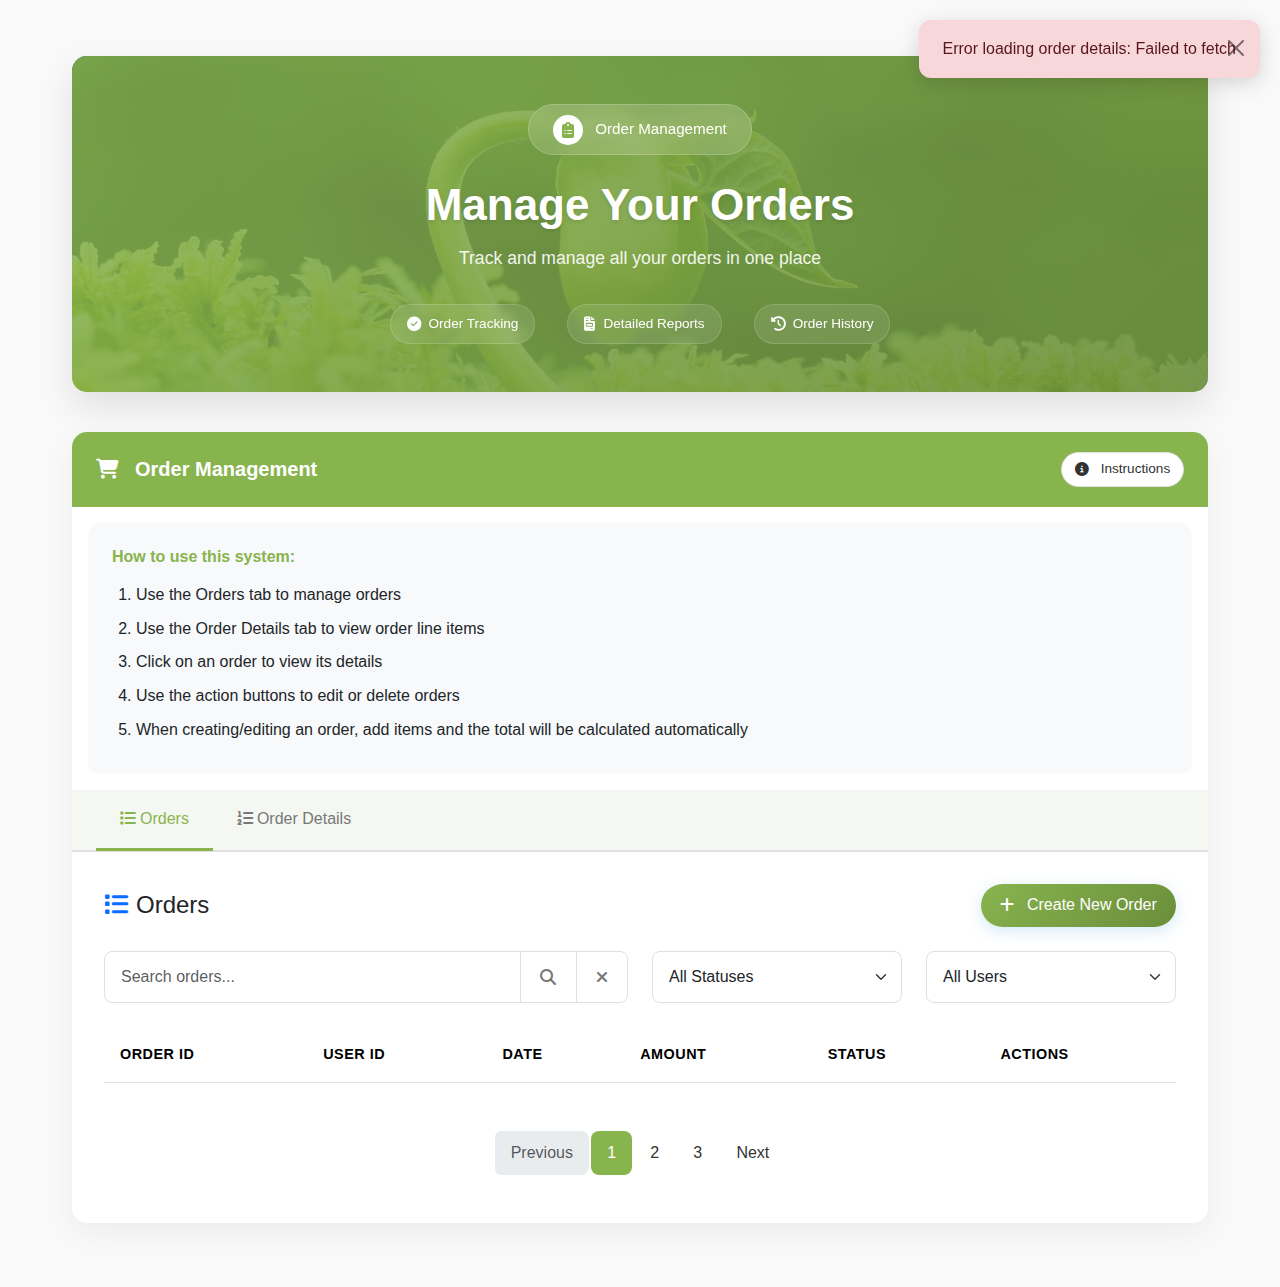
<file: orders.html>
<!DOCTYPE html>
<html lang="en">
<head>
    <meta charset="UTF-8">
    <meta name="viewport" content="width=device-width, initial-scale=1.0">
    <title>Silver Harvest System - Order Management</title>
    <link href="https://cdn.jsdelivr.net/npm/bootstrap@5.3.0/dist/css/bootstrap.min.css" rel="stylesheet">
    <link rel="stylesheet" href="https://cdnjs.cloudflare.com/ajax/libs/font-awesome/6.4.0/css/all.min.css">
    <style>
        :root {
            --primary: #88B44E;
            --secondary: #FB9F38;
            --light: #F5F8F2;
            --dark: #252C30;
            --accent: #69a6ce;
            --text-color: #333;
            --light-text: #777;
            --card-bg: #fff;
            --border-color: #e0e0e0;
            --positive: #4caf50;
            --negative: #f44336;
        }

        * {
            margin: 0;
            padding: 0;
            box-sizing: border-box;
            font-family: 'Poppins', sans-serif;
        }

        body {
            background-color: #f9f9f9;
            color: var(--text-color);
            line-height: 1.6;
            padding: 0;
        }

        .container {
            max-width: 1200px;
            margin: 0 auto;
            padding: 2rem;
        }

        /* Header Styling */
        .page-header-section {
            margin-bottom: 2.5rem;
            border-radius: 15px;
            overflow: hidden;
            box-shadow: 0 15px 35px rgba(0, 0, 0, 0.1);
            position: relative;
        }

        .header-background {
            position: relative;
            color: white;
            min-height: 280px;
            display: flex;
            align-items: center;
        }

        .header-background img {
            position: absolute;
            top: 0;
            left: 0;
            width: 100%;
            height: 100%;
            object-fit: cover;
            z-index: 1;
        }

        .header-overlay {
            position: absolute;
            top: 0;
            left: 0;
            right: 0;
            bottom: 0;
            background: linear-gradient(135deg, rgba(136, 180, 78, 0.85) 0%, rgba(106, 142, 59, 0.9) 100%);
            z-index: 2;
            pointer-events: none;
        }

        .header-content {
            position: relative;
            z-index: 3;
            text-align: center;
            width: 100%;
            padding: 3rem 2rem;
        }

        .header-badge {
            display: inline-flex;
            align-items: center;
            background: rgba(255, 255, 255, 0.15);
            backdrop-filter: blur(10px);
            padding: 0.6rem 1.5rem;
            border-radius: 50px;
            margin-bottom: 1.5rem;
            border: 1px solid rgba(255, 255, 255, 0.2);
            animation: fadeInDown 0.6s ease-out;
        }

        .badge-icon {
            background: white;
            width: 30px;
            height: 30px;
            border-radius: 50%;
            display: flex;
            align-items: center;
            justify-content: center;
            margin-right: 0.75rem;
            color: var(--primary);
        }

        .header-badge span {
            font-weight: 500;
            font-size: 0.95rem;
        }

        .header-title {
            font-size: 2.75rem;
            font-weight: 700;
            margin-bottom: 0.75rem;
            color: white;
            text-shadow: 0 2px 4px rgba(0, 0, 0, 0.1);
            animation: fadeInUp 0.6s ease-out 0.2s both;
        }

        .header-subtitle {
            font-size: 1.1rem;
            margin-bottom: 2rem;
            opacity: 0.9;
            max-width: 600px;
            margin-left: auto;
            margin-right: auto;
            animation: fadeInUp 0.6s ease-out 0.4s both;
        }

        .header-decoration {
            display: flex;
            justify-content: center;
            gap: 2rem;
            flex-wrap: wrap;
            animation: fadeInUp 0.6s ease-out 0.6s both;
        }

        .decoration-item {
            display: flex;
            align-items: center;
            gap: 0.5rem;
            background: rgba(255, 255, 255, 0.1);
            padding: 0.5rem 1rem;
            border-radius: 30px;
            backdrop-filter: blur(5px);
            border: 1px solid rgba(255, 255, 255, 0.15);
            transition: all 0.3s ease;
        }

        .decoration-item:hover {
            background: rgba(255, 255, 255, 0.2);
            transform: translateY(-2px);
        }

        .decoration-item i {
            font-size: 0.9rem;
        }

        .decoration-item span {
            font-size: 0.85rem;
            font-weight: 500;
        }

        /* Navigation */
        .navbar {
            background-color: var(--primary);
            padding: 0.8rem 1rem;
            box-shadow: 0 4px 12px rgba(0, 0, 0, 0.1);
        }

        .navbar-brand {
            font-weight: 700;
            font-size: 1.5rem;
            color: white !important;
        }

        .navbar-nav .nav-link {
            color: rgba(255, 255, 255, 0.85) !important;
            font-weight: 500;
            padding: 0.5rem 1rem;
            border-radius: 8px;
            transition: all 0.3s ease;
        }

        .navbar-nav .nav-link:hover,
        .navbar-nav .nav-link.active {
            color: white !important;
            background: rgba(255, 255, 255, 0.15);
        }

        /* Card Styling */
        .card {
            border: none;
            border-radius: 15px;
            box-shadow: 0 10px 30px rgba(0, 0, 0, 0.05);
            overflow: hidden;
            margin-bottom: 2rem;
        }

        .card-header {
            background: var(--primary);
            color: white;
            padding: 1.25rem 1.5rem;
            border-bottom: none;
            display: flex;
            justify-content: space-between;
            align-items: center;
        }

        .card-header h5 {
            margin: 0;
            font-weight: 600;
            display: flex;
            align-items: center;
            gap: 0.5rem;
        }

        /* Tab Styling */
        .nav-tabs {
            border-bottom: 2px solid var(--border-color);
            padding: 0 1.5rem;
            background: var(--light);
        }

        .nav-tabs .nav-link {
            border: none;
            padding: 1rem 1.5rem;
            color: var(--light-text);
            font-weight: 500;
            border-bottom: 3px solid transparent;
            transition: all 0.3s ease;
        }

        .nav-tabs .nav-link:hover {
            color: var(--primary);
            background: transparent;
        }

        .nav-tabs .nav-link.active {
            color: var(--primary);
            background: transparent;
            border-bottom: 3px solid var(--primary);
        }

        .tab-content {
            padding: 2rem;
        }

        /* Table Styling */
        .table {
            width: 100%;
            border-collapse: collapse;
        }

        .table thead {
            background: var(--primary);
            color: white;
        }

        .table th {
            padding: 1rem;
            text-align: left;
            font-weight: 600;
            text-transform: uppercase;
            font-size: 0.9rem;
            letter-spacing: 0.5px;
        }

        .table td {
            padding: 1rem;
            border-bottom: 1px solid var(--border-color);
            vertical-align: middle;
        }

        .table-striped tbody tr:nth-of-type(odd) {
            background-color: rgba(136, 180, 78, 0.03);
        }

        .table-hover tbody tr:hover {
            background-color: rgba(136, 180, 78, 0.08);
        }

        /* Status Badges */
        .status-badge {
            padding: 0.5rem 1rem;
            border-radius: 50px;
            font-size: 0.8rem;
            font-weight: 500;
            display: inline-block;
        }

        .status-pending {
            background-color: rgba(255, 193, 7, 0.15);
            color: #ffc107;
        }

        .status-completed {
            background-color: rgba(40, 167, 69, 0.15);
            color: #28a745;
        }

        .status-cancelled {
            background-color: rgba(220, 53, 69, 0.15);
            color: #dc3545;
        }

        /* Buttons */
        .btn {
            padding: 0.6rem 1.2rem;
            border-radius: 30px;
            font-weight: 500;
            display: inline-flex;
            align-items: center;
            gap: 0.5rem;
            transition: all 0.3s ease;
            border: none;
            cursor: pointer;
        }

        .btn-primary {
            background: linear-gradient(135deg, var(--primary), #6a8e3b);
            color: white;
            box-shadow: 0 4px 15px rgba(113, 183, 230, 0.3);
        }

        .btn-primary:hover {
            transform: translateY(-2px);
            box-shadow: 0 6px 20px rgba(113, 183, 230, 0.4);
        }

        .btn-outline-primary {
            background: white;
            color: var(--primary);
            border: 1px solid var(--primary);
        }

        .btn-outline-primary:hover {
            background: rgba(105, 166, 206, 0.1);
        }

        .btn-outline-secondary {
            background: white;
            color: var(--light-text);
            border: 1px solid var(--border-color);
        }

        .btn-outline-secondary:hover {
            background: var(--light);
            color: var(--text-color);
        }

        .btn-sm {
            padding: 0.4rem 0.8rem;
            font-size: 0.85rem;
        }

        .btn-light {
            background: white;
            color: var(--text-color);
            border: 1px solid var(--border-color);
        }

        .btn-light:hover {
            background: var(--light);
        }

        /* Form Elements */
        .form-control, .form-select {
            padding: 0.8rem 1rem;
            border: 1px solid var(--border-color);
            border-radius: 8px;
            font-size: 1rem;
            transition: all 0.3s ease;
        }

        .form-control:focus, .form-select:focus {
            border-color: var(--primary);
            outline: none;
            box-shadow: 0 0 0 3px rgba(105, 166, 206, 0.2);
        }

        .input-group .btn {
            border-radius: 0 8px 8px 0;
        }

        /* Modal Styling */
        .modal-content {
            border: none;
            border-radius: 15px;
            box-shadow: 0 15px 40px rgba(0, 0, 0, 0.2);
        }

        .modal-header {
            padding: 1.5rem;
            border-bottom: 1px solid var(--border-color);
            display: flex;
            justify-content: space-between;
            align-items: center;
        }

        .modal-header h5 {
            margin: 0;
            font-weight: 600;
            display: flex;
            align-items: center;
            gap: 0.5rem;
        }

        .modal-body {
            padding: 1.5rem;
        }

        .modal-footer {
            padding: 1.25rem 1.5rem;
            border-top: 1px solid var(--border-color);
        }

        /* Instructions Box */
        #instructions {
            background: var(--light);
            border-radius: 12px;
            padding: 1.5rem;
            margin: 1rem;
        }

        #instructions h6 {
            color: var(--primary);
            margin-bottom: 1rem;
            font-weight: 600;
        }

        #instructions ol {
            padding-left: 1.5rem;
            margin-bottom: 0;
        }

        #instructions li {
            margin-bottom: 0.5rem;
        }

        /* Pagination */
        .pagination {
            margin-top: 2rem;
        }

        .page-link {
            border: none;
            color: var(--text-color);
            padding: 0.6rem 1rem;
            border-radius: 8px;
            margin: 0 0.2rem;
            transition: all 0.3s ease;
        }

        .page-link:hover {
            background: var(--light);
            color: var(--primary);
        }

        .page-item.active .page-link {
            background: var(--primary);
            color: white;
        }

        /* Notification */
        #notification {
            position: fixed;
            top: 20px;
            right: 20px;
            z-index: 1050;
            display: none;
            border-radius: 12px;
            box-shadow: 0 5px 20px rgba(0, 0, 0, 0.15);
            padding: 1rem 1.5rem;
            border: none;
        }

        /* Animations */
        @keyframes fadeInUp {
            from {
                opacity: 0;
                transform: translateY(20px);
            }
            to {
                opacity: 1;
                transform: translateY(0);
            }
        }

        @keyframes fadeInDown {
            from {
                opacity: 0;
                transform: translateY(-20px);
            }
            to {
                opacity: 1;
                transform: translateY(0);
            }
        }

        /* Responsive adjustments */
        @media (max-width: 768px) {
            .header-content {
                padding: 2rem 1.5rem;
            }

            .header-title {
                font-size: 2.25rem;
            }

            .header-decoration {
                gap: 1rem;
            }

            .decoration-item {
                padding: 0.4rem 0.8rem;
            }

            .table thead {
                display: none;
            }

            .table tr {
                display: block;
                margin-bottom: 1rem;
                border: 1px solid var(--border-color);
                border-radius: 8px;
            }

            .table td {
                display: block;
                text-align: right;
                padding: 0.5rem 1rem;
                position: relative;
            }

            .table td::before {
                content: attr(data-label);
                position: absolute;
                left: 1rem;
                top: 50%;
                transform: translateY(-50%);
                font-weight: 600;
                color: var(--dark);
            }
        }

        @media (max-width: 576px) {
            .header-decoration {
                flex-direction: column;
                align-items: center;
                gap: 0.75rem;
            }

            .decoration-item {
                width: fit-content;
            }

            .header-title {
                font-size: 2rem;
            }

            .header-subtitle {
                font-size: 1rem;
            }

            .card-header {
                flex-direction: column;
                gap: 1rem;
                align-items: flex-start;
            }
        }
    </style>
</head>
<body>


<!-- Page Header -->
<div class="container mt-4">
    <div class="page-header-section">
        <div class="header-background">
            <img class="w-100" src="images/home-image-02.webp" alt="Order Management">
            <div class="header-overlay"></div>
            <div class="header-content">
                <div class="header-badge">
                    <div class="badge-icon">
                        <i class="fas fa-clipboard-list"></i>
                    </div>
                    <span>Order Management</span>
                </div>
                <h1 class="header-title">Manage Your Orders</h1>
                <p class="header-subtitle">Track and manage all your orders in one place</p>
                <div class="header-decoration">
                    <div class="decoration-item">
                        <i class="fas fa-check-circle"></i>
                        <span>Order Tracking</span>
                    </div>
                    <div class="decoration-item">
                        <i class="fas fa-file-invoice"></i>
                        <span>Detailed Reports</span>
                    </div>
                    <div class="decoration-item">
                        <i class="fas fa-history"></i>
                        <span>Order History</span>
                    </div>
                </div>
            </div>
        </div>
    </div>

    <!-- Notification Alert -->
    <div id="notification" class="alert alert-dismissible fade" role="alert">
        <span id="notification-message"></span>
        <button type="button" class="btn-close" data-bs-dismiss="alert"></button>
    </div>

    <div class="row">
        <div class="col-12">
            <div class="card">
                <div class="card-header">
                    <h5 class="mb-0"><i class="fas fa-shopping-cart me-2"></i>Order Management</h5>
                    <button class="btn btn-light btn-sm" id="toggleInstructions">
                        <i class="fas fa-info-circle me-1"></i>Instructions
                    </button>
                </div>

                <!-- Instructions -->
                <div class="card-body bg-light" id="instructions">
                    <h6>How to use this system:</h6>
                    <ol>
                        <li>Use the Orders tab to manage orders</li>
                        <li>Use the Order Details tab to view order line items</li>
                        <li>Click on an order to view its details</li>
                        <li>Use the action buttons to edit or delete orders</li>
                        <li>When creating/editing an order, add items and the total will be calculated automatically</li>
                    </ol>
                </div>

                <!-- Tabs -->
                <ul class="nav nav-tabs" id="myTab" role="tablist">
                    <li class="nav-item" role="presentation">
                        <button class="nav-link active" id="orders-tab" data-bs-toggle="tab" data-bs-target="#orders" type="button" role="tab">
                            <i class="fas fa-list me-1"></i>Orders
                        </button>
                    </li>
                    <li class="nav-item" role="presentation">
                        <button class="nav-link" id="orderdetails-tab" data-bs-toggle="tab" data-bs-target="#orderdetails" type="button" role="tab">
                            <i class="fas fa-list-ol me-1"></i>Order Details
                        </button>
                    </li>
                </ul>

                <!-- Tab Content -->
                <div class="tab-content" id="myTabContent">
                    <!-- Orders Tab -->
                    <div class="tab-pane fade show active" id="orders" role="tabpanel">
                        <div class="d-flex justify-content-between align-items-center mb-4">
                            <h4 class="mb-0"><i class="fas fa-list me-2 text-primary"></i>Orders</h4>
                            <button class="btn btn-primary" data-bs-toggle="modal" data-bs-target="#createOrderModal">
                                <i class="fas fa-plus me-1"></i>Create New Order
                            </button>
                        </div>

                        <!-- Filter Section -->
                        <div class="row mb-4">
                            <div class="col-md-6 mb-3 mb-md-0">
                                <div class="input-group">
                                    <input type="text" class="form-control" placeholder="Search orders..." id="orderSearch">
                                    <button class="btn btn-outline-secondary" type="button" id="searchButton">
                                        <i class="fas fa-search"></i>
                                    </button>
                                    <button class="btn btn-outline-secondary" type="button" id="clearSearchButton">
                                        <i class="fas fa-times"></i>
                                    </button>
                                </div>
                            </div>
                            <div class="col-md-3 mb-3 mb-md-0">
                                <select class="form-select" id="statusFilter">
                                    <option value="">All Statuses</option>
                                    <option value="PENDING">Pending</option>
                                    <option value="COMPLETED">Completed</option>
                                    <option value="CANCELLED">Cancelled</option>
                                </select>
                            </div>
                            <div class="col-md-3">
                                <select class="form-select" id="userFilter">
                                    <option value="">All Users</option>
                                    <!-- Will be populated dynamically -->
                                </select>
                            </div>
                        </div>

                        <!-- Orders Table -->
                        <div class="table-responsive">
                            <table class="table table-striped table-hover">
                                <thead>
                                <tr>
                                    <th>Order ID</th>
                                    <th>User ID</th>
                                    <th>Date</th>
                                    <th>Amount</th>
                                    <th>Status</th>
                                    <th>Actions</th>
                                </tr>
                                </thead>
                                <tbody id="ordersTableBody">
                                <!-- Orders will be populated here -->
                                </tbody>
                            </table>
                        </div>

                        <!-- Pagination -->
                        <nav>
                            <ul class="pagination justify-content-center" id="ordersPagination">
                                <li class="page-item disabled">
                                    <a class="page-link" href="#">Previous</a>
                                </li>
                                <li class="page-item active">
                                    <a class="page-link" href="#">1</a>
                                </li>
                                <li class="page-item">
                                    <a class="page-link" href="#">2</a>
                                </li>
                                <li class="page-item">
                                    <a class="page-link" href="#">3</a>
                                </li>
                                <li class="page-item">
                                    <a class="page-link" href="#">Next</a>
                                </li>
                            </ul>
                        </nav>
                    </div>

                    <!-- Order Details Tab -->
                    <div class="tab-pane fade" id="orderdetails" role="tabpanel">
                        <div class="d-flex justify-content-between align-items-center mb-4">
                            <h4 class="mb-0"><i class="fas fa-list-ol me-2 text-primary"></i>Order Details</h4>
                        </div>

                        <!-- Order Details Table -->
                        <div class="table-responsive">
                            <table class="table table-striped table-hover">
                                <thead>
                                <tr>
                                    <th>Detail ID</th>
                                    <th>Order ID</th>
                                    <th>Crop Code</th>
                                    <th>Quantity</th>
                                    <th>Price</th>
                                    <th>Subtotal</th>
                                </tr>
                                </thead>
                                <tbody id="orderDetailsTableBody">
                                <!-- Order details will be populated here -->
                                </tbody>
                            </table>
                        </div>
                    </div>
                </div>
            </div>
        </div>
    </div>
</div>

<!-- Create/Edit Order Modal -->
<div class="modal fade" id="orderModal" tabindex="-1">
    <div class="modal-dialog modal-lg">
        <div class="modal-content">
            <div class="modal-header">
                <h5 class="modal-title" id="orderModalTitle"><i class="fas fa-shopping-cart me-2"></i>Create New Order</h5>
                <button type="button" class="btn-close" data-bs-dismiss="modal"></button>
            </div>
            <div class="modal-body">
                <form id="orderForm">
                    <input type="hidden" id="orderId">
                    <div class="row mb-3">
                        <div class="col-md-6">
                            <label for="userId" class="form-label">User ID</label>
                            <input type="text" class="form-control" id="userId" required>
                        </div>
                        <div class="col-md-6">
                            <label for="orderDate" class="form-label">Order Date</label>
                            <input type="datetime-local" class="form-control" id="orderDate">
                        </div>
                    </div>
                    <div class="row mb-3">
                        <div class="col-md-6">
                            <label for="totalAmount" class="form-label">Total Amount</label>
                            <input type="number" step="0.01" class="form-control" id="totalAmount" readonly>
                        </div>
                        <div class="col-md-6">
                            <label for="status" class="form-label">Status</label>
                            <select class="form-select" id="status" required>
                                <option value="PENDING">Pending</option>
                                <option value="COMPLETED">Completed</option>
                                <option value="CANCELLED">Cancelled</option>
                            </select>
                        </div>
                    </div>
                    <div class="mb-3">
                        <label class="form-label">Order Details</label>
                        <div id="orderDetailsContainer">
                            <!-- Order details will be added here -->
                        </div>
                        <button type="button" class="btn btn-sm btn-outline-secondary mt-2" id="addOrderDetailBtn">
                            <i class="fas fa-plus me-1"></i>Add Detail
                        </button>
                    </div>
                </form>
            </div>
            <div class="modal-footer">
                <button type="button" class="btn btn-secondary" data-bs-dismiss="modal">Cancel</button>
                <button type="button" class="btn btn-primary" id="submitOrderBtn">Save Order</button>
            </div>
        </div>
    </div>
</div>

<!-- View Order Modal -->
<div class="modal fade" id="viewOrderModal" tabindex="-1">
    <div class="modal-dialog modal-lg">
        <div class="modal-content">
            <div class="modal-header">
                <h5 class="modal-title"><i class="fas fa-eye me-2"></i>Order Details</h5>
                <button type="button" class="btn-close" data-bs-dismiss="modal"></button>
            </div>
            <div class="modal-body">
                <div class="row mb-3">
                    <div class="col-md-6">
                        <strong>Order ID:</strong> <span id="viewOrderId"></span>
                    </div>
                    <div class="col-md-6">
                        <strong>User ID:</strong> <span id="viewUserId"></span>
                    </div>
                </div>
                <div class="row mb-3">
                    <div class="col-md-6">
                        <strong>Order Date:</strong> <span id="viewOrderDate"></span>
                    </div>
                    <div class="col-md-6">
                        <strong>Status:</strong> <span id="viewStatus"></span>
                    </div>
                </div>
                <div class="row mb-3">
                    <div class="col-md-12">
                        <strong>Total Amount:</strong> $<span id="viewTotalAmount"></span>
                    </div>
                </div>
                <div class="mb-3">
                    <strong>Order Items:</strong>
                    <div class="table-responsive mt-2">
                        <table class="table table-sm">
                            <thead>
                            <tr>
                                <th>Crop Code</th>
                                <th>Quantity</th>
                                <th>Price</th>
                                <th>Subtotal</th>
                            </tr>
                            </thead>
                            <tbody id="viewOrderItems">
                            <!-- Order items will be populated here -->
                            </tbody>
                        </table>
                    </div>
                </div>
            </div>
            <div class="modal-footer">
                <button type="button" class="btn btn-secondary" data-bs-dismiss="modal">Close</button>
                <button type="button" class="btn btn-primary" id="editOrderBtn">Edit Order</button>
            </div>
        </div>
    </div>
</div>

<script src="https://cdn.jsdelivr.net/npm/bootstrap@5.3.0/dist/js/bootstrap.bundle.min.js"></script>
<script>
    // API Base URL - Update this to match your backend URL
    const API_BASE_URL = 'http://localhost:8080/api/v1';

    // DOM Elements
    const ordersTableBody = document.getElementById('ordersTableBody');
    const orderDetailsTableBody = document.getElementById('orderDetailsTableBody');
    const notification = document.getElementById('notification');
    const notificationMessage = document.getElementById('notification-message');
    const orderModal = new bootstrap.Modal(document.getElementById('orderModal'));
    const orderModalTitle = document.getElementById('orderModalTitle');
    const orderForm = document.getElementById('orderForm');
    const totalAmountInput = document.getElementById('totalAmount');

    // Show notification function
    function showNotification(message, type = 'success') {
        notificationMessage.textContent = message;
        notification.className = `alert alert-${type} alert-dismissible fade show`;
        notification.style.display = 'block';

        // Auto hide after 5 seconds
        setTimeout(() => {
            hideNotification();
        }, 5000);
    }

    // Hide notification
    function hideNotification() {
        notification.classList.remove('show');
        setTimeout(() => {
            notification.style.display = 'none';
        }, 500);
    }

    // Format date for display
    function formatDate(dateString) {
        const options = { year: 'numeric', month: 'short', day: 'numeric' };
        return new Date(dateString).toLocaleDateString(undefined, options);
    }

    // Format currency for display
    function formatCurrency(amount) {
        return new Intl.NumberFormat('en-US', {
            style: 'currency',
            currency: 'USD'
        }).format(amount);
    }

    // Get status badge class
    function getStatusBadgeClass(status) {
        switch(status) {
            case 'PENDING': return 'status-pending';
            case 'COMPLETED': return 'status-completed';
            case 'CANCELLED': return 'status-cancelled';
            default: return '';
        }
    }

    // Calculate total amount from order details
    function calculateTotal() {
        const detailElements = document.querySelectorAll('#orderDetailsContainer .order-detail-row');
        let total = 0;

        detailElements.forEach(detail => {
            const quantity = parseFloat(detail.querySelector('input[name="quantity"]').value) || 0;
            const price = parseFloat(detail.querySelector('input[name="price"]').value) || 0;
            total += quantity * price;
        });

        totalAmountInput.value = total.toFixed(2);
        return total;
    }

    // Load all orders
    async function loadOrders() {
        try {
            const response = await fetch(`${API_BASE_URL}/order`);
            if (!response.ok) {
                throw new Error('Failed to fetch orders');
            }
            const orders=await response.json();
            displayOrders(orders);
        } catch (error) {
            console.error('Error loading orders:', error);
            showNotification('Error loading orders: ' + error.message, 'danger');
        }
    }


    // Display orders in the table
    function displayOrders(orders) {
        ordersTableBody.innerHTML = '';

        if (orders.length === 0) {
            ordersTableBody.innerHTML = `
        <tr>
          <td colspan="6" class="text-center">No orders found</td>
        </tr>
      `;
            return;
        }

        orders.forEach(order => {
            const row = document.createElement('tr');
            row.innerHTML = `
        <td>${order.orderId}</td>
        <td>${order.userId}</td>
        <td>${formatDate(order.orderDate)}</td>
        <td>${formatCurrency(order.totalAmount)}</td>
        <td><span class="status-badge ${getStatusBadgeClass(order.status)}">${order.status}</span></td>
        <td class="action-buttons">
          <button class="btn btn-sm btn-info view-order" data-id="${order.orderId}">
            <i class="fas fa-eye"></i>
          </button>
          <button class="btn btn-sm btn-warning edit-order" data-id="${order.orderId}">
            <i class="fas fa-edit"></i>
          </button>
          <button class="btn btn-sm btn-danger delete-order" data-id="${order.orderId}">
            <i class="fas fa-trash"></i>
          </button>
        </td>
      `;
            ordersTableBody.appendChild(row);
        });

        // Add event listeners to the buttons
        document.querySelectorAll('.view-order').forEach(button => {
            button.addEventListener('click', (e) => {
                const orderId = e.target.closest('.view-order').dataset.id;
                viewOrder(orderId);
            });
        });

        document.querySelectorAll('.edit-order').forEach(button => {
            button.addEventListener('click', (e) => {
                const orderId = e.target.closest('.edit-order').dataset.id;
                editOrder(orderId);
            });
        });

        document.querySelectorAll('.delete-order').forEach(button => {
            button.addEventListener('click', (e) => {
                const orderId = e.target.closest('.delete-order').dataset.id;
                deleteOrder(orderId);
            });
        });
    }

    // Load all order details
    async function loadOrderDetails() {
        try {
            const response = await fetch(`${API_BASE_URL}/orderdetail`);
            if (!response.ok) {
                throw new Error('Failed to fetch order details');
            }

            const orderDetails = await response.json();
            displayOrderDetails(orderDetails);
        } catch (error) {
            console.error('Error loading order details:', error);
            showNotification('Error loading order details: ' + error.message, 'danger');
        }
    }

    // Display order details in the table
    function displayOrderDetails(orderDetails) {
        orderDetailsTableBody.innerHTML = '';

        if (orderDetails.length === 0) {
            orderDetailsTableBody.innerHTML = `
        <tr>
          <td colspan="6" class="text-center">No order details found</td>
        </tr>
      `;
            return;
        }

        orderDetails.forEach(detail => {
            const row = document.createElement('tr');
            const subtotal = detail.quantity * detail.price;

            row.innerHTML = `
        <td>${detail.orderDetailId}</td>
        <td>${detail.orderId}</td>
        <td>${detail.cropCode}</td>
        <td>${detail.quantity}</td>
        <td>${formatCurrency(detail.price)}</td>
        <td>${formatCurrency(subtotal)}</td>
      `;
            orderDetailsTableBody.appendChild(row);
        });
    }

    // View order details
    async function viewOrder(orderId) {
        try {
            const response = await fetch(`${API_BASE_URL}/order/${orderId}`);
            if (!response.ok) {
                throw new Error('Failed to fetch order details');
            }

            const order = await response.json();

            // Populate the view modal
            document.getElementById('viewOrderId').textContent = order.orderId;
            document.getElementById('viewUserId').textContent = order.userId;
            document.getElementById('viewOrderDate').textContent = formatDate(order.orderDate);
            document.getElementById('viewStatus').textContent = order.status;
            document.getElementById('viewTotalAmount').textContent = order.totalAmount;

            // Clear previous items
            const orderItemsContainer = document.getElementById('viewOrderItems');
            orderItemsContainer.innerHTML = '';

            // Add order items if available
            if (order.orderDetails && order.orderDetails.length > 0) {
                order.orderDetails.forEach(item => {
                    const row = document.createElement('tr');
                    row.innerHTML = `
            <td>${item.cropCode}</td>
            <td>${item.quantity}</td>
            <td>${formatCurrency(item.price)}</td>
            <td>${formatCurrency(item.quantity * item.price)}</td>
          `;
                    orderItemsContainer.appendChild(row);
                });
            } else {
                orderItemsContainer.innerHTML = `
          <tr>
            <td colspan="4" class="text-center">No items found for this order</td>
          </tr>
        `;
            }

            // Show the modal
            const viewOrderModal = new bootstrap.Modal(document.getElementById('viewOrderModal'));
            viewOrderModal.show();

        } catch (error) {
            console.error('Error viewing order:', error);
            showNotification('Error viewing order: ' + error.message, 'danger');
        }
    }

    // Create a new order
    async function createOrder(orderData) {
        try {
            const response = await fetch(`${API_BASE_URL}/order`, {
                method: 'POST',
                headers: {
                    'Content-Type': 'application/json'
                },
                body: JSON.stringify(orderData)
            });

            if (!response.ok) {
                throw new Error('Failed to create order');
            }

            const createdOrder = await response.json();
            showNotification('Order created successfully!');

            // Reload orders and order details
            loadOrders();
            loadOrderDetails();

            // Close the modal
            orderModal.hide();

            return createdOrder;
        } catch (error) {
            console.error('Error creating order:', error);
            showNotification('Error creating order: ' + error.message, 'danger');
        }
    }

    // Update an existing order
    async function updateOrder(orderId, orderData) {
        try {
            const response = await fetch(`${API_BASE_URL}/order/${orderId}`, {
                method: 'PUT',
                headers: {
                    'Content-Type': 'application/json'
                },
                body: JSON.stringify(orderData)
            });

            if (!response.ok) {
                throw new Error('Failed to update order');
            }

            const updatedOrder = await response.json();
            showNotification('Order updated successfully!');

            // Reload orders and order details
            loadOrders();
            loadOrderDetails();

            // Close the modal
            orderModal.hide();

            return updatedOrder;
        } catch (error) {
            console.error('Error updating order:', error);
            showNotification('Error updating order: ' + error.message, 'danger');
        }
    }

    // Delete an order
    async function deleteOrder(orderId) {
        if (!confirm('Are you sure you want to delete this order?')) {
            return;
        }

        try {
            const response = await fetch(`${API_BASE_URL}/order/${orderId}`, {
                method: 'DELETE'
            });

            if (!response.ok) {
                throw new Error('Failed to delete order');
            }

            showNotification('Order deleted successfully!');

            // Reload orders and order details
            loadOrders();
            loadOrderDetails();
        } catch (error) {
            console.error('Error deleting order:', error);
            showNotification('Error deleting order: ' + error.message, 'danger');
        }
    }

    // Open modal to create a new order
    function openCreateOrderModal() {
        orderModalTitle.textContent = 'Create New Order';
        orderForm.reset();
        document.getElementById('orderId').value = '';
        document.getElementById('orderDate').value = new Date().toISOString().slice(0, 16);
        document.getElementById('orderDetailsContainer').innerHTML = '';
        calculateTotal();
        orderModal.show();
    }

    // Open modal to edit an existing order
    async function editOrder(orderId) {
        try {
            const response = await fetch(`${API_BASE_URL}/order/${orderId}`);
            if (!response.ok) {
                throw new Error('Failed to fetch order details');
            }

            const order = await response.json();

            // Populate the form
            document.getElementById('orderId').value = order.orderId;
            document.getElementById('userId').value = order.userId;
            document.getElementById('orderDate').value = order.orderDate ? order.orderDate.slice(0, 16) : '';
            document.getElementById('status').value = order.status;
            document.getElementById('totalAmount').value = order.totalAmount;

            // Clear order details container
            const container = document.getElementById('orderDetailsContainer');
            container.innerHTML = '';

            // Add order details if available
            if (order.orderDetails && order.orderDetails.length > 0) {
                order.orderDetails.forEach(detail => {
                    addOrderDetailRow(detail.cropCode, detail.quantity, detail.price);
                });
            }

            orderModalTitle.textContent = 'Edit Order';
            orderModal.show();
        } catch (error) {
            console.error('Error loading order for edit:', error);
            showNotification('Error loading order: ' + error.message, 'danger');
        }
    }

    // Add an order detail row to the form
    function addOrderDetailRow(cropCode = '', quantity = '', price = '') {
        const container = document.getElementById('orderDetailsContainer');
        const detailCount = container.children.length + 1;

        const detailElement = document.createElement('div');
        detailElement.className = 'order-detail-row';
        detailElement.innerHTML = `
      <div class="row">
        <div class="col-md-5">
          <label class="form-label">Crop Code</label>
          <input type="text" class="form-control" name="cropCode" value="${cropCode}" required>
        </div>
        <div class="col-md-3">
          <label class="form-label">Quantity</label>
          <input type="number" class="form-control" name="quantity" value="${quantity}" min="1" required onchange="calculateTotal()">
        </div>
        <div class="col-md-3">
          <label class="form-label">Price</label>
          <input type="number" step="0.01" class="form-control" name="price" value="${price}" min="0" required onchange="calculateTotal()">
        </div>
        <div class="col-md-1 d-flex align-items-end">
          <button type="button" class="btn btn-sm btn-danger remove-detail" onclick="removeDetailRow(this)">
            <i class="fas fa-times"></i>
          </button>
        </div>
      </div>
    `;

        container.appendChild(detailElement);
        calculateTotal();
    }

    // Remove an order detail row
    function removeDetailRow(button) {
        button.closest('.order-detail-row').remove();
        calculateTotal();
    }

    // Handle order form submission
    async function handleOrderSubmit() {
        const orderId = document.getElementById('orderId').value;
        const orderData = {
            userId: document.getElementById('userId').value,
            orderDate: document.getElementById('orderDate').value || new Date().toISOString(),
            totalAmount: parseFloat(document.getElementById('totalAmount').value),
            status: document.getElementById('status').value
        };

        // Add order details
        orderData.orderDetails = [];
        const detailElements = document.querySelectorAll('#orderDetailsContainer .order-detail-row');

        detailElements.forEach(detail => {
            orderData.orderDetails.push({
                cropCode: detail.querySelector('input[name="cropCode"]').value,
                quantity: parseInt(detail.querySelector('input[name="quantity"]').value),
                price: parseFloat(detail.querySelector('input[name="price"]').value)
            });
        });

        if (orderId) {
            // Update existing order
            await updateOrder(orderId, orderData);
        } else {
            // Create new order
            await createOrder(orderData);
        }
    }

    // Initialize the application
    function initApp() {
        // Load initial data
        loadOrders();
        loadOrderDetails();

        // Toggle instructions
        document.getElementById('toggleInstructions').addEventListener('click', function() {
            const instructions = document.getElementById('instructions');
            instructions.style.display = instructions.style.display === 'none' ? 'block' : 'none';
        });

        // Create order button click
        document.querySelector('[data-bs-target="#createOrderModal"]').addEventListener('click', openCreateOrderModal);

        // Order form submission
        document.getElementById('submitOrderBtn').addEventListener('click', handleOrderSubmit);

        // Add order detail button click
        document.getElementById('addOrderDetailBtn').addEventListener('click', function() {
            addOrderDetailRow();
        });

        // Edit order button in view modal
        document.getElementById('editOrderBtn').addEventListener('click', function() {
            const orderId = document.getElementById('viewOrderId').textContent;
            const viewOrderModal = bootstrap.Modal.getInstance(document.getElementById('viewOrderModal'));
            viewOrderModal.hide();
            editOrder(orderId);
        });
    }

    // Initialize the app when the DOM is loaded
    document.addEventListener('DOMContentLoaded', initApp);


    // Add this code to your existing JavaScript

    // Search and filter orders
    function filterOrders() {
        const searchText = document.getElementById('orderSearch').value.toLowerCase();
        const statusFilter = document.getElementById('statusFilter').value;
        const userFilter = document.getElementById('userFilter').value;

        // Get all order rows
        const orderRows = document.querySelectorAll('#ordersTableBody tr');

        orderRows.forEach(row => {
            const orderId = row.getAttribute('data-order-id').toLowerCase();
            const userId = row.getAttribute('data-user-id').toLowerCase();
            const status = row.getAttribute('data-status');
            const date = row.cells[2].textContent.toLowerCase();
            const amount = row.cells[3].textContent.toLowerCase();

            // Check if row matches search criteria
            const matchesSearch = searchText === '' ||
                orderId.includes(searchText) ||
                userId.includes(searchText) ||
                date.includes(searchText) ||
                amount.includes(searchText);

            // Check if row matches status filter
            const matchesStatus = statusFilter === '' || status === statusFilter;

            // Check if row matches user filter
            const matchesUser = userFilter === '' || userId === userFilter.toLowerCase();

            // Show or hide row based on filters
            if (matchesSearch && matchesStatus && matchesUser) {
                row.style.display = '';
            } else {
                row.style.display = 'none';
            }
        });
    }

    // Debounce function to limit how often a function can be called
    function debounce(func, wait) {
        let timeout;
        return function executedFunction(...args) {
            const later = () => {
                clearTimeout(timeout);
                func(...args);
            };
            clearTimeout(timeout);
            timeout = setTimeout(later, wait);
        };
    }

    // Update the displayOrders function to add data attributes
    function displayOrders(orders) {
        ordersTableBody.innerHTML = '';

        if (orders.length === 0) {
            ordersTableBody.innerHTML = `
        <tr>
          <td colspan="6" class="text-center">No orders found</td>
        </tr>
      `;
            return;
        }

        orders.forEach(order => {
            const row = document.createElement('tr');
            // Add data attributes for filtering
            row.setAttribute('data-order-id', order.orderId);
            row.setAttribute('data-user-id', order.userId);
            row.setAttribute('data-status', order.status);

            row.innerHTML = `
        <td>${order.orderId}</td>
        <td>${order.userId}</td>
        <td>${formatDate(order.orderDate)}</td>
        <td>${formatCurrency(order.totalAmount)}</td>
        <td><span class="status-badge ${getStatusBadgeClass(order.status)}">${order.status}</span></td>
        <td class="action-buttons">
          <button class="btn btn-sm btn-info view-order" data-id="${order.orderId}">
            <i class="fas fa-eye"></i>
          </button>
          <button class="btn btn-sm btn-warning edit-order" data-id="${order.orderId}">
            <i class="fas fa-edit"></i>
          </button>
          <button class="btn btn-sm btn-danger delete-order" data-id="${order.orderId}">
            <i class="fas fa-trash"></i>
          </button>
        </td>
      `;
            ordersTableBody.appendChild(row);
        });

        // Add event listeners to the buttons
        document.querySelectorAll('.view-order').forEach(button => {
            button.addEventListener('click', (e) => {
                const orderId = e.target.closest('.view-order').dataset.id;
                viewOrder(orderId);
            });
        });

        document.querySelectorAll('.edit-order').forEach(button => {
            button.addEventListener('click', (e) => {
                const orderId = e.target.closest('.edit-order').dataset.id;
                editOrder(orderId);
            });
        });

        document.querySelectorAll('.delete-order').forEach(button => {
            button.addEventListener('click', (e) => {
                const orderId = e.target.closest('.delete-order').dataset.id;
                deleteOrder(orderId);
            });
        });
    }

    // Update the initApp function to include search event listeners
    function initApp() {
        // Load initial data
        loadOrders();
        loadOrderDetails();

        // Toggle instructions
        document.getElementById('toggleInstructions').addEventListener('click', function() {
            const instructions = document.getElementById('instructions');
            instructions.style.display = instructions.style.display === 'none' ? 'block' : 'none';
        });

        // Create order button click
        document.querySelector('[data-bs-target="#createOrderModal"]').addEventListener('click', openCreateOrderModal);

        // Order form submission
        document.getElementById('submitOrderBtn').addEventListener('click', handleOrderSubmit);

        // Add order detail button click
        document.getElementById('addOrderDetailBtn').addEventListener('click', function() {
            addOrderDetailRow();
        });

        // Edit order button in view modal
        document.getElementById('editOrderBtn').addEventListener('click', function() {
            const orderId = document.getElementById('viewOrderId').textContent;
            const viewOrderModal = bootstrap.Modal.getInstance(document.getElementById('viewOrderModal'));
            viewOrderModal.hide();
            editOrder(orderId);
        });

        // Add event listeners for search and filters
        document.getElementById('orderSearch').addEventListener('input', debounce(filterOrders, 300));
        document.getElementById('statusFilter').addEventListener('change', filterOrders);
        document.getElementById('userFilter').addEventListener('change', filterOrders);

        // Add event listener for search button
        document.getElementById('searchButton').addEventListener('click', filterOrders);

        // Add event listener for clear search button
        document.getElementById('clearSearchButton').addEventListener('click', function() {
            document.getElementById('orderSearch').value = '';
            filterOrders();
        });
    }
</script>
</body>
</html>
</file>
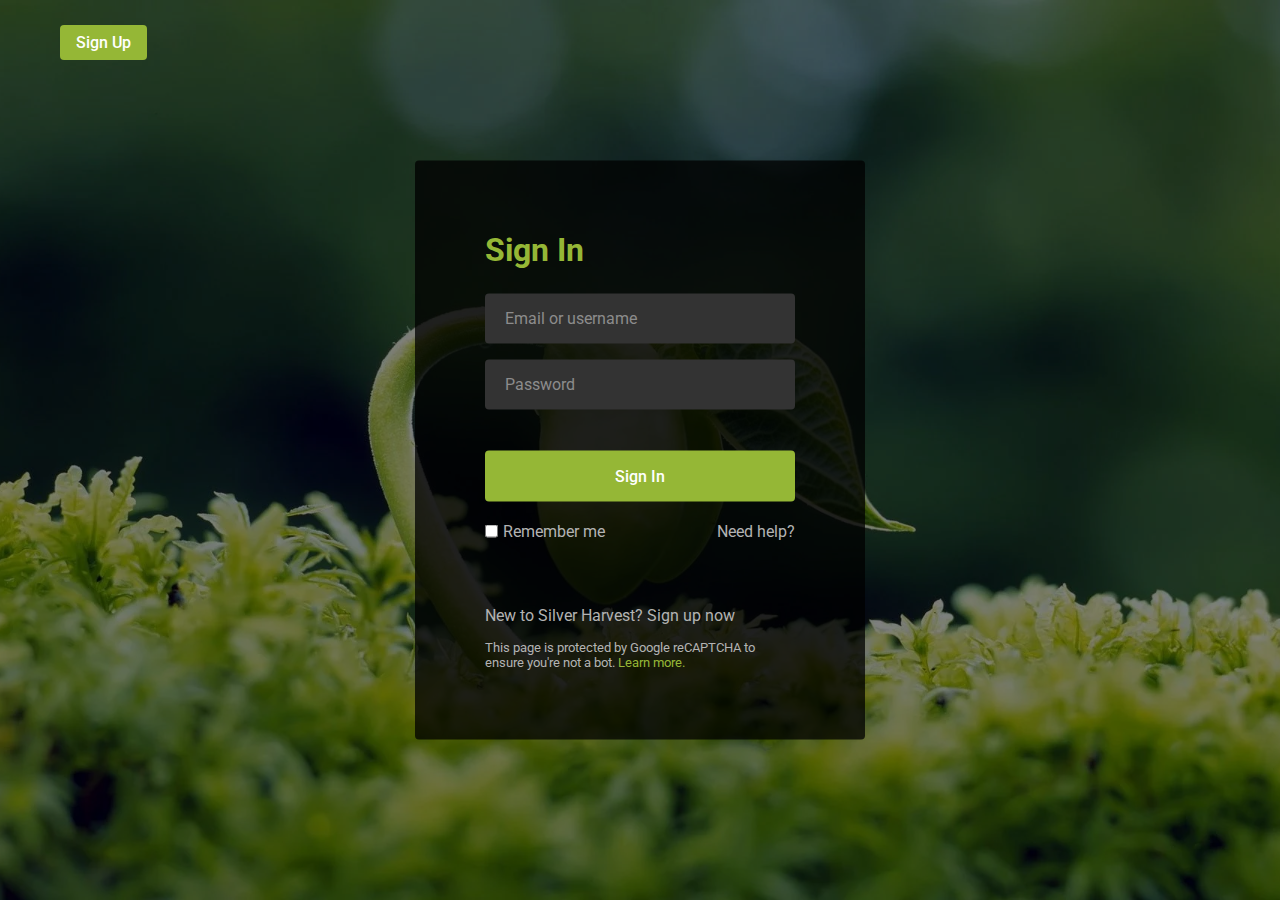
<file: SignIn.html>
<!DOCTYPE html>
<html lang="en">
<head>
    <meta charset="UTF-8">
    <title>Silver Harvest | Sign In</title>
  <link rel="stylesheet" href="css/styles.css">
</head>
<body>
<nav>

  <div class="nav-buttons">
    <a href="Signup.html" class="nav-button">Sign Up</a>
  </div>
</nav>
<div class="form-wrapper">
  <h2>Sign In</h2>
  <form action="#">
    <div class="form-control">
      <input type="text" required>
      <label>Email or username</label>
    </div>
    <div class="form-control">
      <input type="password" required>
      <label>Password</label>
    </div>
    <button type="submit">Sign In</button>
    <div class="form-help">
      <div class="remember-me">
        <input type="checkbox" id="remember-me">
        <label for="remember-me">Remember me</label>
      </div>
      <a href="#">Need help?</a>
    </div>
  </form>
  <p class="form-footer">New to Silver Harvest? <a href="Signup.html">Sign up now</a></p>
  <small>
    This page is protected by Google reCAPTCHA to ensure you're not a bot.
    <a href="#">Learn more.</a>
  </small>
</div>


</body>
</html>
</file>
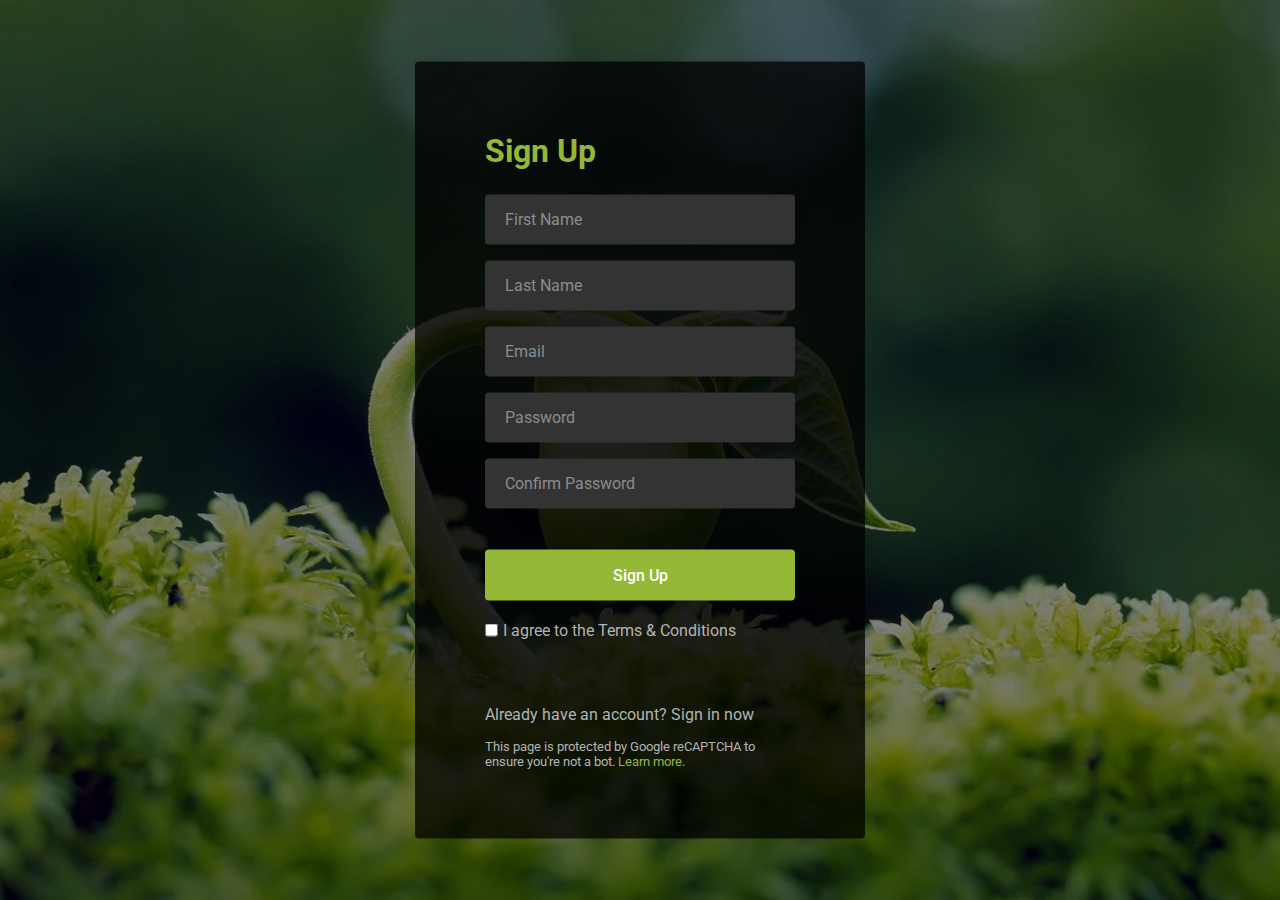
<file: Signup.html>
<!DOCTYPE html>
<html lang="en">
<head>
    <meta charset="UTF-8">
    <title>Silver Harvest | Sign Up</title>
    <link rel="stylesheet" href="css/styles.css">
</head>
<body>
<div class="form-wrapper">
    <h2>Sign Up</h2>
    <form action="#">
        <div class="form-control">
            <input type="text" required>
            <label>First Name</label>
        </div>
        <div class="form-control">
            <input type="text" required>
            <label>Last Name</label>
        </div>
        <div class="form-control">
            <input type="email" required>
            <label>Email</label>
        </div>
        <div class="form-control">
            <input type="password" required>
            <label>Password</label>
        </div>
        <div class="form-control">
            <input type="password" required>
            <label>Confirm Password</label>
        </div>
        <button type="submit">Sign Up</button>
        <div class="form-help">
            <div class="remember-me">
                <input type="checkbox" id="terms">
                <label for="terms">I agree to the Terms & Conditions</label>
            </div>
        </div>
    </form>
    <p class="form-footer">Already have an account? <a href="index.html">Sign in now</a></p>
    <small>
        This page is protected by Google reCAPTCHA to ensure you're not a bot.
        <a href="#">Learn more.</a>
    </small>
</div>
</body>
</html>
</file>
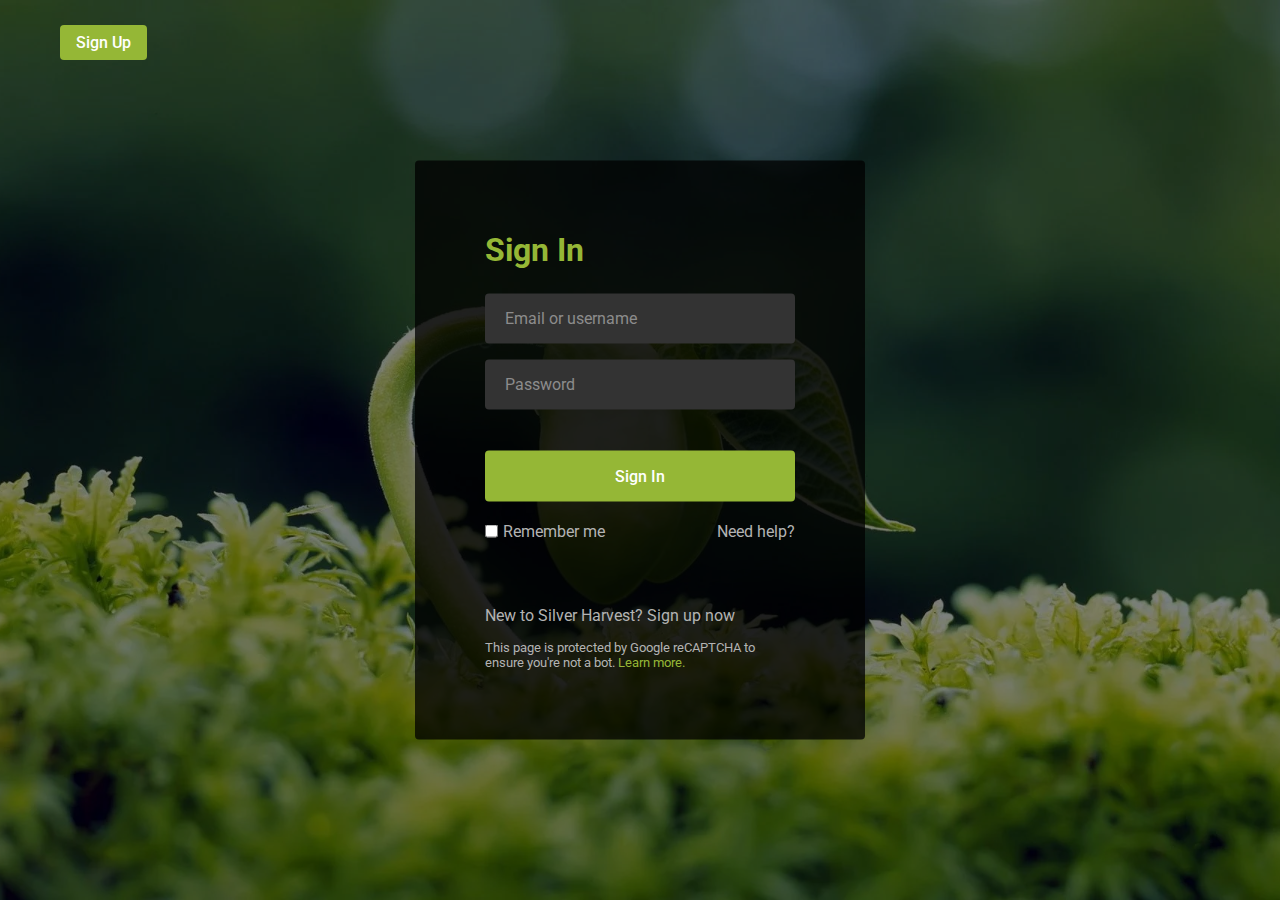
<file: pages/SignIn.html>
<!DOCTYPE html>
<html lang="en">
<head>
    <meta charset="UTF-8">
    <title>Silver Harvest | Sign In</title>
  <link rel="stylesheet" href="../css/styles.css">
</head>
<body>
<nav>

  <div class="nav-buttons">
    <a href="Signup.html" class="nav-button">Sign Up</a>
  </div>
</nav>
<div class="form-wrapper">
  <h2>Sign In</h2>
  <form action="#">
    <div class="form-control">
      <input type="text" required>
      <label>Email or username</label>
    </div>
    <div class="form-control">
      <input type="password" required>
      <label>Password</label>
    </div>
    <button type="submit">Sign In</button>
    <div class="form-help">
      <div class="remember-me">
        <input type="checkbox" id="remember-me">
        <label for="remember-me">Remember me</label>
      </div>
      <a href="#">Need help?</a>
    </div>
  </form>
  <p class="form-footer">New to Silver Harvest? <a href="Signup.html">Sign up now</a></p>
  <small>
    This page is protected by Google reCAPTCHA to ensure you're not a bot.
    <a href="#">Learn more.</a>
  </small>
</div>


</body>
</html>
</file>
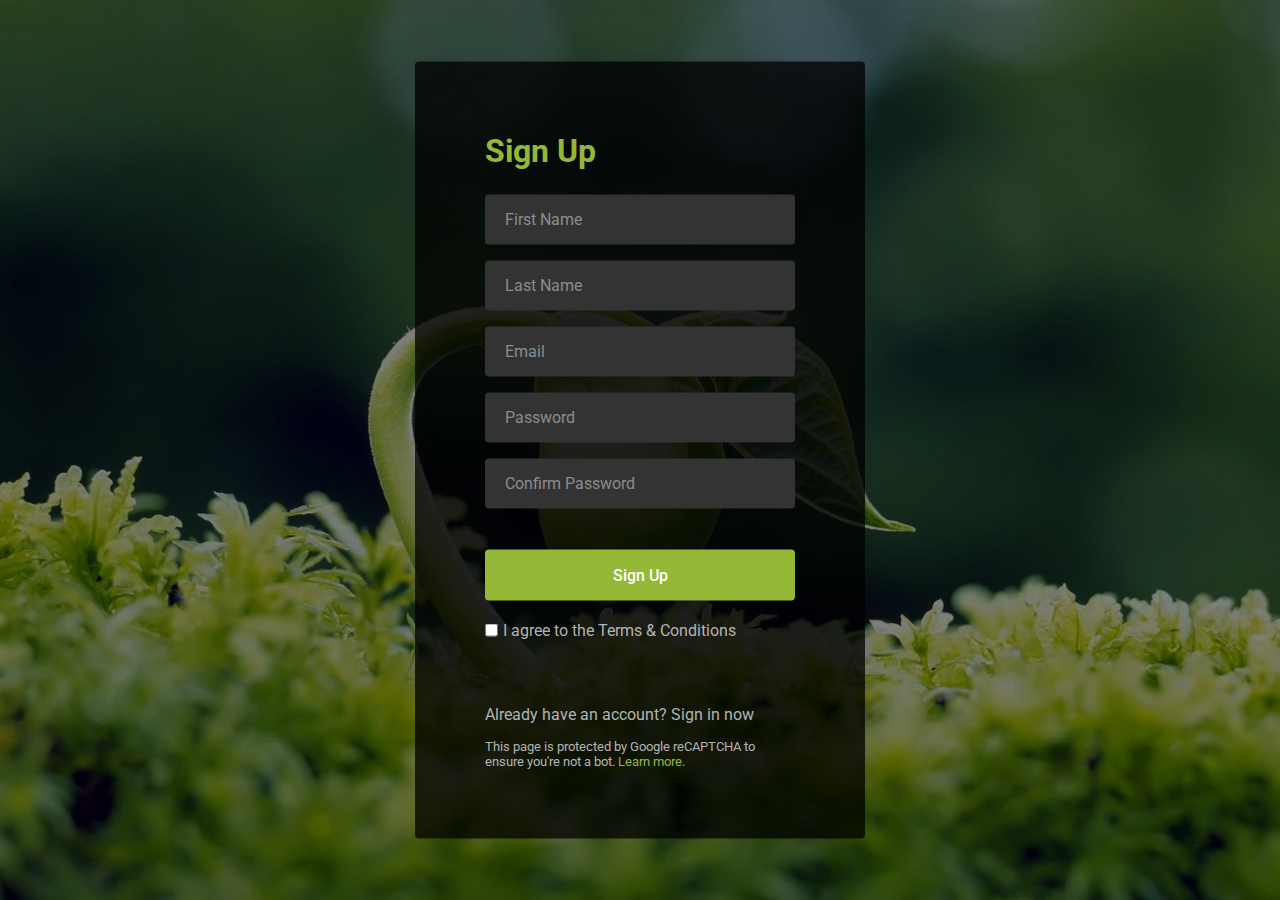
<file: pages/Signup.html>
<!DOCTYPE html>
<html lang="en">
<head>
    <meta charset="UTF-8">
    <title>Silver Harvest | Sign Up</title>
    <link rel="stylesheet" href="../css/styles.css">
</head>
<body>
<div class="form-wrapper">
    <h2>Sign Up</h2>
    <form action="#">
        <div class="form-control">
            <input type="text" required>
            <label>First Name</label>
        </div>
        <div class="form-control">
            <input type="text" required>
            <label>Last Name</label>
        </div>
        <div class="form-control">
            <input type="email" required>
            <label>Email</label>
        </div>
        <div class="form-control">
            <input type="password" required>
            <label>Password</label>
        </div>
        <div class="form-control">
            <input type="password" required>
            <label>Confirm Password</label>
        </div>
        <button type="submit">Sign Up</button>
        <div class="form-help">
            <div class="remember-me">
                <input type="checkbox" id="terms">
                <label for="terms">I agree to the Terms & Conditions</label>
            </div>
        </div>
    </form>
    <p class="form-footer">Already have an account? <a href="index.html">Sign in now</a></p>
    <small>
        This page is protected by Google reCAPTCHA to ensure you're not a bot.
        <a href="#">Learn more.</a>
    </small>
</div>
</body>
</html>
</file>
<file: css/home.css>
/********** Template CSS **********/
:root {
    --primary: #88B44E;
    --secondary: #FB9F38;
    --light: #F5F8F2;
    --dark: #252C30;
}

.back-to-top {
    position: fixed;
    display: none;
    right: 30px;
    bottom: 30px;
    z-index: 99;
}

.fw-medium {
    font-weight: 600;
}

.fw-bold {
    font-weight: 700;
}

.fw-black {
    font-weight: 900;
}

/* Play Button Styling */
.btn-play {
    position: relative;
    display: block;
    box-sizing: content-box;
    width: 65px;
    height: 75px;
    border-radius: 100%;
    border: none;
    outline: none !important;
    padding: 28px 30px 30px 38px;
    background: #FFFFFF;
    cursor: pointer;
}

.btn-play:before {
    content: "";
    position: absolute;
    z-index: 0;
    left: 50%;
    top: 50%;
    transform: translateX(-50%) translateY(-50%);
    display: block;
    width: 120px;
    height: 120px;
    background: #FFFFFF;
    border-radius: 100%;
    animation: pulse-border 1500ms ease-out infinite;
}

.btn-play:after {
    content: "";
    position: absolute;
    z-index: 1;
    left: 50%;
    top: 50%;
    transform: translateX(-50%) translateY(-50%);
    display: block;
    width: 120px;
    height: 120px;
    background: #FFFFFF;
    border-radius: 100%;
    transition: all 200ms;
}

.btn-play span {
    display: block;
    position: relative;
    z-index: 3;
    width: 0;
    height: 0;
    left: 13px;
    border-left: 40px solid var(--primary);
    border-top: 28px solid transparent;
    border-bottom: 28px solid transparent;
}

@keyframes pulse-border {
    0% {
        transform: translateX(-50%) translateY(-50%) translateZ(0) scale(1);
        opacity: 1;
    }

    100% {
        transform: translateX(-50%) translateY(-50%) translateZ(0) scale(2);
        opacity: 0;
    }
}

/* Modal Styling */
.modal-video .modal-dialog {
    max-width: 800px;
    margin: 1.75rem auto;
}

.modal-video .modal-content {
    border: none;
    border-radius: 8px;
    overflow: hidden;
}

.modal-video .modal-header {
    border-bottom: 1px solid #dee2e6;
    padding: 1rem;
}

.modal-video .modal-body {
    padding: 0;
}
/* Add this to your CSS */
.modal-video .modal-dialog {
    max-width: 800px;
    margin: 1.75rem auto;
}

.modal-video .modal-content {
    border: none;
    border-radius: 8px;
    overflow: hidden;
}

.modal-video .modal-header {
    border-bottom: 1px solid #dee2e6;
    padding: 1rem;
}

.modal-video .modal-body {
    padding: 0;
}

.modal-video .btn-close {
    position: absolute;
    right: 15px;
    top: 15px;
    z-index: 10;
}
/*** Spinner ***/
#spinner {
    opacity: 0;
    visibility: hidden;
    transition: opacity .5s ease-out, visibility 0s linear .5s;
    z-index: 99999;
}

#spinner.show {
    transition: opacity .5s ease-out, visibility 0s linear 0s;
    visibility: visible;
    opacity: 1;
}


/*** Button ***/
.btn {
    transition: .5s;
    font-weight: 500;
}

.btn-primary,
.btn-outline-primary:hover {
    color: var(--light);
}

.btn-secondary,
.btn-outline-secondary:hover {
    color: var(--dark);
}

.btn-square {
    width: 38px;
    height: 38px;
}

.btn-sm-square {
    width: 32px;
    height: 32px;
}

.btn-lg-square {
    width: 48px;
    height: 48px;
}

.btn-square,
.btn-sm-square,
.btn-lg-square {
    padding: 0;
    display: flex;
    align-items: center;
    justify-content: center;
    font-weight: normal;
}
/*** Navbar ***/
.sticky-top {
    top: -150px;
    transition: .5s;
}

.navbar .navbar-brand {
    position: absolute;
    padding: 0;
    width: 170px;
    height: 135px;
    top: 0;
    left: 0;
}

.navbar .navbar-nav .nav-link {
    margin-right: 35px;
    padding: 25px 0;
    color: var(--dark);
    font-weight: 600;
    text-transform: uppercase;
    outline: none;
}

.navbar .navbar-nav .nav-link:hover,
.navbar .navbar-nav .nav-link.active {
    color: #04482C
}

.navbar .dropdown-toggle::after {
    border: none;
    content: "\f107";
    font-family: "Font Awesome 5 Free";
    font-weight: 900;
    vertical-align: middle;
    margin-left: 8px;
}

@media (max-width: 991.98px) {
    .navbar .navbar-brand {
        width: 126px;
        height: 100px;
    }

    .navbar .navbar-nav .nav-link  {
        margin-right: 0;
        padding: 10px 0;
    }

    .navbar .navbar-nav {
        margin-top: 75px;
        border-top: 1px solid #EEEEEE;
    }
}

@media (min-width: 992px) {
    .navbar .nav-item .dropdown-menu {
        display: block;
        border: none;
        margin-top: 0;
        top: 150%;
        opacity: 0;
        visibility: hidden;
        transition: .5s;
    }

    .navbar .nav-item:hover .dropdown-menu {
        top: 100%;
        visibility: visible;
        transition: .5s;
        opacity: 1;
    }
}


/*** Header ***/
.carousel-caption {
    top: 0;
    left: 0;
    right: 0;
    bottom: 0;
    display: flex;
    align-items: center;
    background: rgba(136, 180, 78, .7);
    z-index: 1;
}

.carousel-control-prev,
.carousel-control-next {
    width: 15%;
}

.carousel-control-prev-icon,
.carousel-control-next-icon {
    width: 3.5rem;
    height: 3.5rem;
    border-radius: 3.5rem;
    background-color: var(--dark);
    border: 15px solid var(--dark);
}

@media (max-width: 768px) {
    #header-carousel .carousel-item {
        position: relative;
        min-height: 450px;
    }

    #header-carousel .carousel-item img {
        position: absolute;
        width: 100%;
        height: 100%;
        object-fit: cover;
    }
}

.page-header {
    background: linear-gradient(rgba(136, 180, 78, .7), rgba(136, 180, 78, .7)), url(../images/carousel-1.jpg) center center no-repeat;
    background-size: cover;
}

.page-header .breadcrumb-item+.breadcrumb-item::before {
    color: var(--light);
}

.page-header .breadcrumb-item,
.page-header .breadcrumb-item a {
    font-size: 18px;
    color: var(--light);
}


/*** Section Title ***/
.section-title {
    position: relative;
    margin-bottom: 3rem;
    padding-bottom: 2rem;
}

.section-title::before {
    position: absolute;
    content: "";
    width: 50%;
    height: 2px;
    bottom: 0;
    left: 0;
    background: var(--primary);
}

.section-title::after {
    position: absolute;
    content: "";
    width: 28px;
    height: 28px;
    bottom: -13px;
    left: calc(25% - 13px);
    background: var(--dark);
    border: 10px solid #FFFFFF;
    border-radius: 28px;
}

.section-title.text-center::before {
    left: 25%;
}

.section-title.text-center::after {
    left: calc(50% - 13px);
}


/*** Products ***/
.product {
    background: linear-gradient(rgba(136, 180, 78, .1), rgba(136, 180, 78, .1)), url(../images/product-bg.png) left bottom no-repeat;
    background-size: auto;
}

.product-carousel .owl-nav {
    display: flex;
    justify-content: center;
    margin-top: 30px;
}

.product-carousel .owl-nav .owl-prev,
.product-carousel .owl-nav .owl-next {
    margin: 0 10px;
    width: 55px;
    height: 55px;
    display: flex;
    align-items: center;
    justify-content: center;
    color: #FFFFFF;
    background: var(--primary);
    border-radius: 55px;
    box-shadow: 0 0 45px rgba(0, 0, 0, .15);
    font-size: 25px;
    transition: .5s;
}

.product-carousel .owl-nav .owl-prev:hover,
.product-carousel .owl-nav .owl-next:hover {
    background: #FFFFFF;
    color: var(--primary);
}
/*** About ***/
.video {
    background: linear-gradient(rgba(136, 180, 78, .85), rgba(136, 180, 78, .85)), url(../images/video-bg.jpg) center center no-repeat;
    background-size: cover;
}
.btn-play {
    position: relative;
    display: block;
    box-sizing: content-box;
    width: 65px;
    height: 75px;
    border-radius: 100%;
    border: none;
    outline: none !important;
    padding: 28px 30px 30px 38px;
    background: #FFFFFF;
}

.btn-play:before {
    content: "";
    position: absolute;
    z-index: 0;
    left: 50%;
    top: 50%;
    transform: translateX(-50%) translateY(-50%);
    display: block;
    width: 120px;
    height: 120px;
    background: #FFFFFF;
    border-radius: 100%;
    animation: pulse-border 1500ms ease-out infinite;
}

.btn-play:after {
    content: "";
    position: absolute;
    z-index: 1;
    left: 50%;
    top: 50%;
    transform: translateX(-50%) translateY(-50%);
    display: block;
    width: 120px;
    height: 120px;
    background: #FFFFFF;
    border-radius: 100%;
    transition: all 200ms;
}

.btn-play span {
    display: block;
    position: relative;
    z-index: 3;
    width: 0;
    height: 0;
    left: 13px;
    border-left: 40px solid var(--primary);
    border-top: 28px solid transparent;
    border-bottom: 28px solid transparent;
}
@keyframes pulse-border {
    0% {
        transform: translateX(-50%) translateY(-50%) translateZ(0) scale(1);
        opacity: 1;
    }

    100% {
        transform: translateX(-50%) translateY(-50%) translateZ(0) scale(2);
        opacity: 0;
    }
}

.modal-video .modal-dialog {
    position: relative;
    max-width: 800px;
    margin: 60px auto 0 auto;
}

.modal-video .modal-body {
    position: relative;
    padding: 0px;
}

.modal-video .close {
    position: absolute;
    width: 30px;
    height: 30px;
    right: 0px;
    top: -30px;
    z-index: 999;
    font-size: 30px;
    font-weight: normal;
    color: #FFFFFF;
    background: #000000;
    opacity: 1;
}
/* About Section Modern Styling */
.feature-card {
    transition: all 0.3s ease;
    border: 1px solid rgba(0, 0, 0, 0.05);
    box-shadow: 0 5px 15px rgba(0, 0, 0, 0.03);
}

.feature-card:hover {
    transform: translateY(-5px);
    box-shadow: 0 10px 25px rgba(0, 0, 0, 0.1);
}
.feature-icon {
    width: 60px;
    height: 60px;
    border-radius: 12px;
    display: flex;
    align-items: center;
    justify-content: center;
    transition: all 0.3s ease;
}

.stats-card {
    box-shadow: 0 10px 30px rgba(136, 180, 78, 0.2);
}

.stats-card h2 {
    font-weight: 700;
}

.stats-card p {
    opacity: 0.9;
}

/* Font Awesome Icons */
.fas {
    transition: all 0.3s ease;
}

.feature-card:hover .fas {
    transform: scale(1.1);
}
/* Article Section Modern Styling */
.article-image-wrapper {
    position: relative;
    overflow: hidden;
    border-radius: 12px;
    box-shadow: 0 15px 30px rgba(136, 180, 78, 0.15);
}
.featured-badge {
    display: inline-block;
    padding: 0.5rem 1rem;
    background-color: rgba(136, 180, 78, 0.1);
    color: #88B44E;
    border-radius: 50px;
    font-weight: 500;
    font-size: 0.85rem;
    letter-spacing: 0.5px;
}
.article-image-wrapper img {
    transition: transform 0.5s ease;
    width: 100%;
    height: auto;
    display: block;
}

.article-image-wrapper:hover img {
    transform: scale(1.03);
}
.image-badge {
    position: absolute;
    top: 20px;
    right: 20px;
    background: rgba(255, 255, 255, 0.9);
    padding: 0.5rem 1rem;
    border-radius: 50px;
    font-weight: 500;
    color: #252C30;
    box-shadow: 0 5px 15px rgba(0, 0, 0, 0.05);
}

.image-badge i {
    color: #88B44E;
}

.article-content {
    padding-left: 2rem;
}

@media (max-width: 991.98px) {
    .article-content {
        padding-left: 0;
        padding-top: 2rem;
    }
}

.article-text p {
    position: relative;
    padding-left: 1rem;
}

.badge.bg-primary.bg-opacity-10 {
    padding: 0.5rem 1rem;
    font-weight: 500;
    letter-spacing: 0.5px;
}

.avatar-group {
    display: flex;
}

.avatar {
    width: 40px;
    height: 40px;
    border-radius: 50%;
    border: 2px solid white;
    margin-left: -15px;
    transition: all 0.3s ease;
}

.avatar:hover {
    transform: translateY(-5px);
    z-index: 1;
}

.avatar:first-child {
    margin-left: 0;
}

.btn-outline-primary {
    border-color: #88B44E;
    color: #88B44E;
    transition: all 0.3s ease;
}

.btn-outline-primary:hover {
    background: #88B44E;
    color: white;
}
/*** Store ***/
.store-item .store-overlay {
    position: absolute;
    top: 0;
    left: 0;
    width: 100%;
    height: 100%;
    display: flex;
    flex-direction: column;
    justify-content: center;
    align-items: center;
    background: rgba(138, 180, 78, .3);
    opacity: 0;
    transition: .5s;
}
.section-badge {
    display: inline-block;
    padding: 0.5rem 1.25rem;
    background: rgba(136, 180, 78, 0.1); /* 10% opacity of your primary color */
    color: #88B44E; /* Your primary color */
    border-radius: 50px; /* Pill shape */
    font-weight: 500;
    font-size: 0.9rem;
    letter-spacing: 0.5px;
    text-transform: uppercase;
    transition: all 0.3s ease;
    margin-bottom: 1rem;

}
.section-badge i {
    color: #88B44E; /* Icon color matching text */
    font-size: 0.85rem;

}

.section-badge:hover {
    background: rgba(136, 180, 78, 0.2); /* Slightly darker on hover */
    transform: translateY(-2px);
}
.store-item:hover .store-overlay {
    opacity: 1;
}
/*** Contact ***/
.contact-badge {
    display: inline-block;
    padding: 0.5rem 1.25rem;
    background: rgba(136, 180, 78, 0.1);
    color: #88B44E;
    border-radius: 50px;
    font-weight: 500;
    font-size: 0.9rem;
    letter-spacing: 0.5px;

}
.contact-card {
    background: #fff;
    border: 1px solid rgba(136, 180, 78, 0.1);
    box-shadow: 0 5px 15px rgba(136, 180, 78, 0.05);
    transition: all 0.3s ease;
}

.contact-card:hover {
    transform: translateY(-5px);
    box-shadow: 0 10px 25px rgba(136, 180, 78, 0.1);
}
.contact-icon {
    width: 70px;
    height: 70px;
    background: rgba(136, 180, 78, 0.1);
    border-radius: 50%;
    display: flex;
    justify-content: center;
    align-items: center;
    color: #88B44E;
    transition: all 0.3s ease;
}
.contact-card:hover .contact-icon {
    background: #88B44E;
    color: white;
}
.contact-details a {
    color: #495057;
    text-decoration: none;
    transition: all 0.3s ease;
}

.contact-details a:hover {
    color: #88B44E;
    transform: translateX(5px);
}
.btn-link {
    color: #88B44E;
    text-decoration: none;
    transition: all 0.3s ease;
}

.btn-link:hover {
    color: #6a8e3b;
    text-decoration: underline;
}
@media (max-width: 767.98px) {
    .contact-card {
        margin-bottom: 1.5rem;
    }
}
/* Contact Section Styling */
.contact-badge {
    display: inline-block;
    padding: 0.5rem 1.25rem;
    background: rgba(136, 180, 78, 0.1);
    color: #88B44E;
    border-radius: 50px;
    font-weight: 500;
    font-size: 0.9rem;
    letter-spacing: 0.5px;

}

.contact-method {
    background: #fff;
    border: 1px solid rgba(136, 180, 78, 0.1);
    box-shadow: 0 5px 15px rgba(136, 180, 78, 0.05);
    transition: all 0.3s ease;
}

.contact-method:hover {
    transform: translateY(-5px);
    box-shadow: 0 10px 25px rgba(136, 180, 78, 0.1);
}

.contact-icon {
    width: 70px;
    height: 70px;
    background: rgba(136, 180, 78, 0.1);
    border-radius: 50%;
    display: flex;
    align-items: center;
    justify-content: center;
    color: #88B44E;
    transition: all 0.3s ease;

}
.contact-method:hover .contact-icon {
    background: #88B44E;
    color: white;
}
.contact-info a {
    color: #495057;
    text-decoration: none;
    transition: all 0.3s ease;
}

.contact-info a:hover {
    color: #88B44E;
    transform: translateX(5px);
}
.contact-form-container {
    background: #fff;
    border: 1px solid rgba(136, 180, 78, 0.1);
    box-shadow: 0 5px 15px rgba(136, 180, 78, 0.05);
    height: 100%;

}

.form-group {
    margin-bottom: 1.25rem;
}

.form-group label {
    display: block;
    margin-bottom: 0.5rem;
    font-weight: 500;
}

.form-control {
    width: 100%;
    padding: 0.75rem 1rem;
    border: 1px solid #dee2e6;
    border-radius: 8px;
    transition: all 0.3s ease;
}

.form-control:focus {
    border-color: #88B44E;
    box-shadow: 0 0 0 0.25rem rgba(136, 180, 78, 0.25);
}

.map-container {
    height: 100%;
    box-shadow: 0 5px 15px rgba(136, 180, 78, 0.1);
    border: 1px solid rgba(136, 180, 78, 0.1);

}

@media (max-width: 991.98px) {
    .contact-form-container {
        margin-bottom: 2rem;
    }
}
/*** Testimonial ***/
.testimonial {
    background: linear-gradient(rgba(136, 180, 78, .85), rgba(136, 180, 78, .85)), url(../images/testimonial-bg.jpg) center center no-repeat;
    background-size: cover;
}
.testimonial-header {
    position: relative;
    padding-bottom: 20px;
}
.testimonial-label {
    display: inline-block;
    padding: 8px 20px;
    background: rgba(255, 255, 255, 0.15);
    color: white;
    border-radius: 50px;
    font-weight: 500;
    font-size: 0.95rem;
    letter-spacing: 0.5px;
    text-transform: uppercase;
    backdrop-filter: blur(5px);
    -webkit-backdrop-filter: blur(5px);
    border: 1px solid rgba(255, 255, 255, 0.1);

}
.testimonial-title {
    font-size: 2.5rem;
    font-weight: 700;
    color: white;
    line-height: 1.2;
    margin-bottom: 1.5rem;
    text-shadow: 0 2px 4px rgba(0, 0, 0, 0.1);
}
.highlight-text {
    color: #f8f9fa;
    position: relative;
    display: inline-block;

}
.highlight-text::after {
    content: '';
    position: absolute;
    bottom: 5px;
    left: 0;
    width: 100%;
    height: 8px;
    background: rgba(255, 255, 255, 0.3);
    z-index: -1;
    border-radius: 4px;

}
.testimonial-divider {
    width: 80px;
    height: 3px;
    background: white;
    opacity: 0.5;
    margin-top: 1.5rem;
}
/* Responsive Adjustments */
@media (max-width: 767.98px) {
    .testimonial-title {
        font-size: 2rem;
    }

    .testimonial-label {
        font-size: 0.85rem;
    }
}
.testimonial-item {
    margin: 0 auto;
    max-width: 600px;
    text-align: center;
    background: #FFFFFF;
    border: 30px solid var(--primary);

}
.testimonial-item img {
    width: 60px !important;
    height: 60px !important;
    border-radius: 60px;
}
.testimonial-carousel .owl-dots {
    margin-top: 35px;
    display: flex;
    align-items: flex-end;
    justify-content: center;
}
.testimonial-carousel .owl-dot {
    position: relative;
    display: inline-block;
    margin: 0 5px;
    width: 15px;
    height: 15px;
    background: var(--primary);
    border-radius: 15px;
    transition: .5s;
}
.testimonial-carousel .owl-dot.active {
    width: 30px;
    background: var(--dark);
}
/* Footer Styles */
.footer-section {
    background-color: #252C30;
    color: #fff;
}

.footer-logo {
    max-height: 50px;
}

.footer-heading {
    color: #88B44E;
    font-size: 1.2rem;
    font-weight: 600;
    margin-bottom: 1.5rem;
    position: relative;
    padding-bottom: 0.75rem;
}
.footer-heading::after {
    content: '';
    position: absolute;
    left: 0;
    bottom: 0;
    width: 50px;
    height: 2px;
    background: #88B44E;
}
.footer-text {
    color: #B0B9AE;
    font-size: 0.95rem;
    line-height: 1.6;
}
.footer-contact .contact-icon {
    width: 36px;
    height: 36px;
    background: rgba(136, 180, 78, 0.1);
    border-radius: 50%;
    display: flex;
    align-items: center;
    justify-content: center;
    color: #88B44E;
    margin-right: 15px;
    flex-shrink: 0;
}
.footer-links {
    list-style: none;
    padding: 0;
}
.footer-links li {
    margin-bottom: 0.75rem;
}
.footer-links a {
    color: #B0B9AE;
    text-decoration: none;
    transition: all 0.3s ease;
    display: block;
}
.footer-links a:hover {
    color: #88B44E;
    transform: translateX(5px);
}
.business-hours .day {
    display: block;
    color: #B0B9AE;
    font-size: 0.9rem;
}

.business-hours .time {
    color: #fff;
    font-weight: 500;
}

.business-hours .closed {
    color: #ee8176;
}
.social-links {
    display: flex;
    gap: 12px;
}

.social-icon {
    width: 36px;
    height: 36px;
    border-radius: 50%;
    background: rgba(255, 255, 255, 0.05);
    color: #fff;
    display: flex;
    align-items: center;
    justify-content: center;
    transition: all 0.3s ease;
}
.social-icon:hover {
    background: #88B44E;
    transform: translateY(-3px);
}
.newsletter-form .form-control {
    background: rgba(255, 255, 255, 0.05);
    border: 1px solid rgba(255, 255, 255, 0.1);
    color: #fff;
}

.newsletter-form .form-control::placeholder {
    color: #B0B9AE;
}
.copyright-section {
    background: #1a1f23;
    border-top: 1px solid rgba(255, 255, 255, 0.05);
}

.copyright-text {
    color: #B0B9AE;
    font-size: 0.85rem;
}
.footer-legal a {
    color: #B0B9AE;
    font-size: 0.85rem;
    text-decoration: none;
    transition: all 0.3s ease;
}

.footer-legal a:hover {
    color: #88B44E;
}

/* Dynamic Year */
#year {
    display: inline-block;
}

/* Responsive Adjustments */
@media (max-width: 767.98px) {
    .footer-section {
        text-align: center;
    }

    .footer-heading::after {
        left: 50%;
        transform: translateX(-50%);
    }

    .footer-contact .contact-item {
        justify-content: center;
    }

    .social-links {
        justify-content: center;
    }

    .footer-links a {
        justify-content: center;
    }
}
</file>
<file: css/styles.css>
@import url("https://fonts.googleapis.com/css2?family=Roboto:wght@400;500;600;700&display=swap");

* {
    margin: 0;
    padding: 0;
    box-sizing: border-box;
    font-family: 'Roboto', sans-serif;
}

body {
    background: #000;
    overflow: hidden;
}
body::before {
    content: '';
    position: absolute;
    left: 0;
    top: 0;
    opacity: 0.5;
    width: 100%;
    height: 100%;
    background: url("../images/home-image-02.webp");
    background-position: center;
    background-size: cover;
}
nav{
    position: fixed;
    display: flex;
    justify-content: space-between;
    align-items: center;
    padding: 25px 60px;
    width: 100%;
    z-index: 1;
}
.nav-buttons{
    display: flex;
    gap: 20px;
}
.nav-button {
    padding: 8px 16px;
    background: #95B736;
    color: white;
    border-radius: 4px;
    text-decoration: none;
    font-weight: 500;
    transition: all 0.3s ease;
}
.nav-button:hover {
    background: #568712;
    transform: translateY(-2px);
}
.form-wrapper{
    position: absolute;
    left: 50%;
    top: 50%;
    transform: translate(-50%, -50%);
    border-radius: 4px;
    padding: 70px;
    width: 450px;
    background: rgba(0, 0, 0, .75);

}
.form-wrapper h2{
    color: #95B736;
    font-size: 2rem;
    margin-bottom: 20px;
}
.form-wrapper form {
    margin: 25px 0 65px;
}
form .form-control {
    height: 50px;
    position: relative;
    margin-bottom: 16px;
}
.form-control input {
    height: 100%;
    width: 100%;
    background: #333;
    border: none;
    outline: none;
    border-radius: 4px;
    color: #fff;
    font-size: 1rem;
    padding: 0 20px;
}
.form-control input:is(:focus, :valid) {
    background: #444;
    padding: 16px 20px 0;
    border-bottom: 2px solid #95B736;
}
.form-control label {
    position: absolute;
    left: 20px;
    top: 50%;
    transform: translateY(-50%);
    font-size: 1rem;
    pointer-events: none;
    color: #8c8c8c;
    transition: all 0.1s ease;
}
.form-control input:is(:focus, :valid)~label {
    font-size: 0.75rem;
    transform: translateY(-130%);
    color: #95B736;
}
form button {
    width: 100%;
    padding: 16px 0;
    font-size: 1rem;
    background: #95B736;
    color: #fff;
    font-weight: 500;
    border-radius: 4px;
    border: none;
    outline: none;
    margin: 25px 0 10px;
    cursor: pointer;
    transition: 0.3s ease;
}
form button:hover {
    background: #568712;
    transform: translateY(-2px);
}
.form-wrapper a {
    text-decoration: none;
}

.form-wrapper a:hover {
    text-decoration: underline;
    color: #95B736;
}
.form-wrapper :where(label, p, small, a) {
    color: #b3b3b3;
}
form .form-help {
    display: flex;
    justify-content: space-between;
    margin-top: 10px;
}
form .remember-me {
    display: flex;
    align-items: center;
}

form .remember-me input {
    margin-right: 5px;
    accent-color: #95B736;
}
.form-footer {
    margin-top: 20px;
}
.form-wrapper small {
    display: block;
    margin-top: 15px;
    color: #b3b3b3;
}

.form-wrapper small a {
    color: #95B736;
}
@media (max-width: 740px) {
    body::before {
        display: none;
    }

    nav {
        padding: 20px;
    }

    .system-title {
        font-size: 1.5rem;
    }

    .form-wrapper {
        width: 100%;
        padding: 40px 20px;
        top: 50%;
    }

    .form-wrapper form {
        margin: 25px 0 40px;
    }

    .nav-button {
        padding: 6px 12px;
        font-size: 0.9rem;
    }
}
</file>
